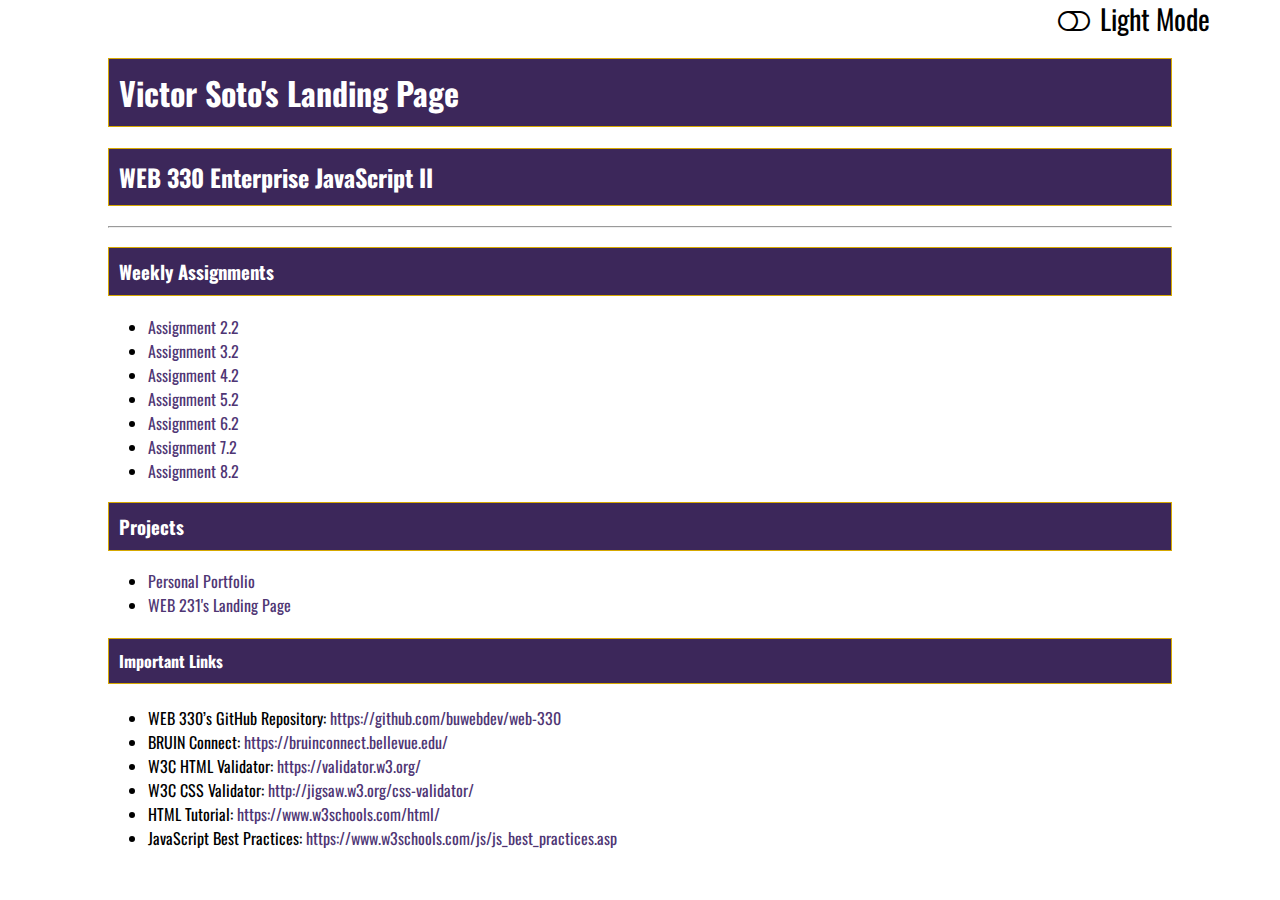
<file: index.html>
<!DOCTYPE html>
<html lang="en">

    <head>
        <meta charset="UTF-8">
        <meta name="viewport" content="width=device-width, initial-scale=1.0">
        <link rel="stylesheet" href="site.css">
        <link rel="stylesheet" href="theme.css">
        <link rel="preconnect" href="https://fonts.googleapis.com">
        <link rel="preconnect" href="https://fonts.gstatic.com" crossorigin>
        <link rel="stylesheet" href="https://fonts.googleapis.com/css2?family=Oswald:wght@300;400;500;700&display=swap">
        <link rel="stylesheet" href="https://cdnjs.cloudflare.com/ajax/libs/font-awesome/4.7.0/css/font-awesome.min.css">

        <!--Removed  type="application/javascript" from Script tag in head - html validator did not provide an error, but a warning:
        "Warning: The type attribute is unnecessary for JavaScript resources.""-->
        <script src="theme.js"></script>

        <title>WEB 330 – Enterprise JavaScript II</title>

    </head>


    <body class="light-theme dark-theme">


        <i onclick="toggleMode(this)" id="icon-mode" class="fa fa-toggle-off pull-right" style="font-size: 28px;"><span id="icon-text"></span></i>


        <div id="container">


            <h1>Victor Soto's Landing Page</h1>

            <h2>WEB 330 Enterprise JavaScript II</h2>
            <hr>
            <h3>Weekly Assignments</h3>
            <ul>
                <li><a href="week-2/soto-palindrome.html" target="_blank">Assignment 2.2</a></li>
                <li><a href="week-3/restaurant.html" target="_blank">Assignment 3.2</a></li>
                <li><a href="week-4/soto-calorie.html" target="_blank">Assignment 4.2</a></li>
                <li><a href="week-5/soto-bobs-auto-repair.html" target="_blank">Assignment 5.2</a></li>
                <li><a href="week-6/soto-future-value.html" target="_blank">Assignment 6.2</a></li>
                <li><a href="week-7/soto-whatabook1.html" target="_blank">Assignment 7.2</a></li>
                <li><a href="week-8/soto-whatabook2.html" target="_blank">Assignment 8.2</a></li>
            </ul>

            <h3>Projects</h3>
            <ul>
                <li><a href="https://fixedbits.github.io/portfolio/" target="_blank">Personal Portfolio</a></li>
                <li><a href="https://fixedbits.github.io/web-231/" target="_blank">WEB 231's Landing Page</a></li>
            </ul>
            <h4>Important Links</h4>
            <ul>
                <li>WEB 330’s GitHub Repository: <a href="https://github.com/buwebdev/web-330" target="_blank">https://github.com/buwebdev/web-330</a></li>
                <li>BRUIN Connect: <a href="https://bruinconnect.bellevue.edu/" target="_blank">https://bruinconnect.bellevue.edu/</a></li>
                <li>W3C HTML Validator: <a href="https://validator.w3.org/" target="_blank">https://validator.w3.org/</a></li>
                <li>W3C CSS Validator: <a href="http://jigsaw.w3.org/css-validator/" target="_blank">http://jigsaw.w3.org/css-validator/</a></li>
                <li>HTML Tutorial: <a href="https://www.w3schools.com/html/" target="_blank">https://www.w3schools.com/html/</a></li>
                <li>JavaScript Best Practices: <a href="https://www.w3schools.com/js/js_best_practices.asp" target="_blank">https://www.w3schools.com/js/js_best_practices.asp</a></li>
            </ul>
        </div>

        <script>
            /**
             * Set the default theme to light if one has not been set in the browsers localStorage
             */
            setDefaultTheme();

            /**
             * Function to switch the users selected website theme
             * @param x (this instance)
             */
            function toggleMode(x) {
                let colorTheme = document.body.classList; // get the body's CSS class
                let iconMode = x.classList; // get the current classes assigned to the triggered button

                /**
                 * If the current body class is set to the light-theme, update the user's preference to the dark-theme in the browsers
                 * local storage.
                 */
                if (colorTheme.value === "light-theme") {
                    localStorage.clear();
                    localStorage.setItem("mode", "dark-theme");
                    localStorage.setItem("iconMode", "fa-toggle-on");
                    localStorage.setItem("iconText", "Dark Mode");
                }
                /**
                 * If the current body class is set to the dark-theme, update the user's preference to the light-theme in the browsers
                 * local storage.
                 */
                else {
                    localStorage.clear();
                    localStorage.setItem("mode", "light-theme");
                    localStorage.setItem("iconMode", "fa-toggle-off");
                    localStorage.setItem("iconText", "Light Mode");
                }

                /**
                 * Apply the updated selection to the HTML page elements
                 */
                colorTheme.value = localStorage.getItem("mode");
                iconMode.value = `fa ${localStorage.getItem("iconMode")} pull-right`;
                document.getElementById("icon-text").innerHTML = localStorage.getItem("iconText");
            }

            /**
             * Function to clear the browsers localStorage and set the default theme to light-theme.
             * This function is for demonstration purposes only and does not need to be included in any of your solutions.
             */
            function clearLocalStorage() {
                localStorage.clear();
                document.body.classList.value = "light-theme";
                document.getElementById("icon-text").innerHTML = "Light Mode";
                document.getElementById("icon-mode").classList.value = "fa fa-toggle-off pull-right";
            }
        </script>
    </body>

</html>
</file>
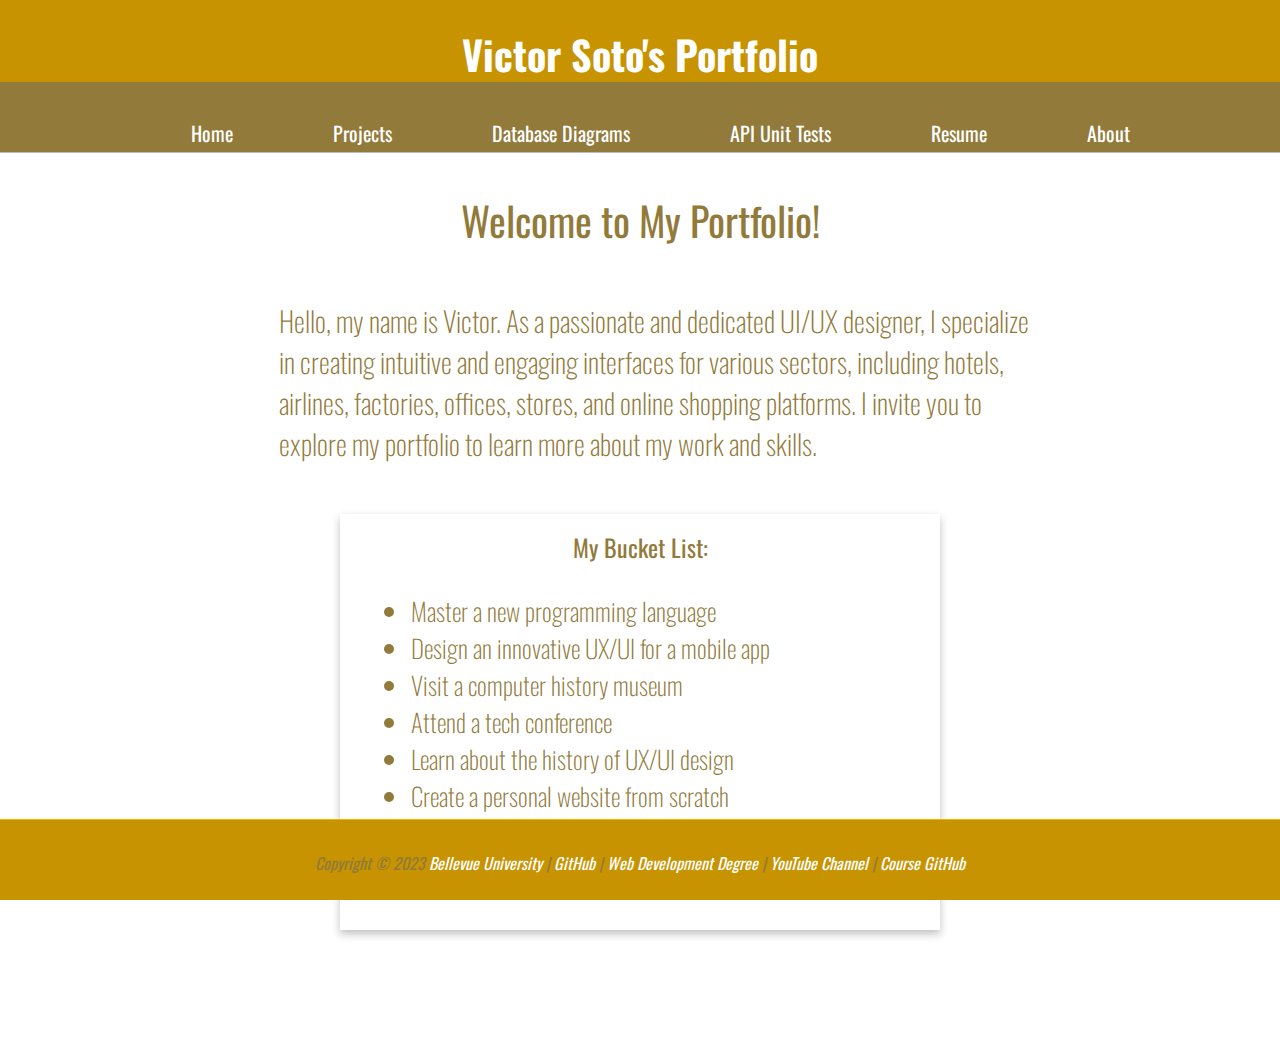
<file: portfolio/index.html>
<!DOCTYPE html>
<html lang="en">

    <head>
        <meta charset="UTF-8">
        <title>Victor Soto's Personal Portfolio</title>

        <!-- Stylesheet references -->
        <link rel="stylesheet" href="site.css">
        <link rel="stylesheet" href="projects.css">

        <link href="https://fonts.googleapis.com/css2?family=Oswald:wght@300;400;500;700&display=swap" rel="stylesheet">

        <!-- JavaScript references -->
        <script src="header.js"></script>
        <script src="footer.js"></script>
    </head>

    <body>
        <header-component></header-component>

        <div class="assign-container">
            <h1 class="app-header">Welcome to My Portfolio!</h1>
            <p class="body-paragraphs">Hello, my name is Victor. As a passionate and dedicated UI/UX designer, I specialize in creating intuitive and engaging interfaces for various sectors, including hotels, airlines, factories, offices, stores, and online shopping platforms. I invite you to explore my portfolio to learn more about my work and skills.</p>
            <div class="assign-content">
                <!-- Bucket List Section -->
                <div class="card">
                    <div class="card-title">
                        My Bucket List:
                    </div>

                    <div class="card-content bucket-list">
                        <ul>
                            <li>Master a new programming language</li>
                            <li>Design an innovative UX/UI for a mobile app</li>
                            <li>Visit a computer history museum</li>
                            <li>Attend a tech conference</li>
                            <li>Learn about the history of UX/UI design</li>
                            <li>Create a personal website from scratch</li>
                            <li>Volunteer for a coding bootcamp</li>
                            <li>Explore nature with a tech-free weekend</li>
                        </ul>
                    </div>
                </div>
            </div>
        </div>

        <footer-component></footer-component>
    </body>

</html>
</file>
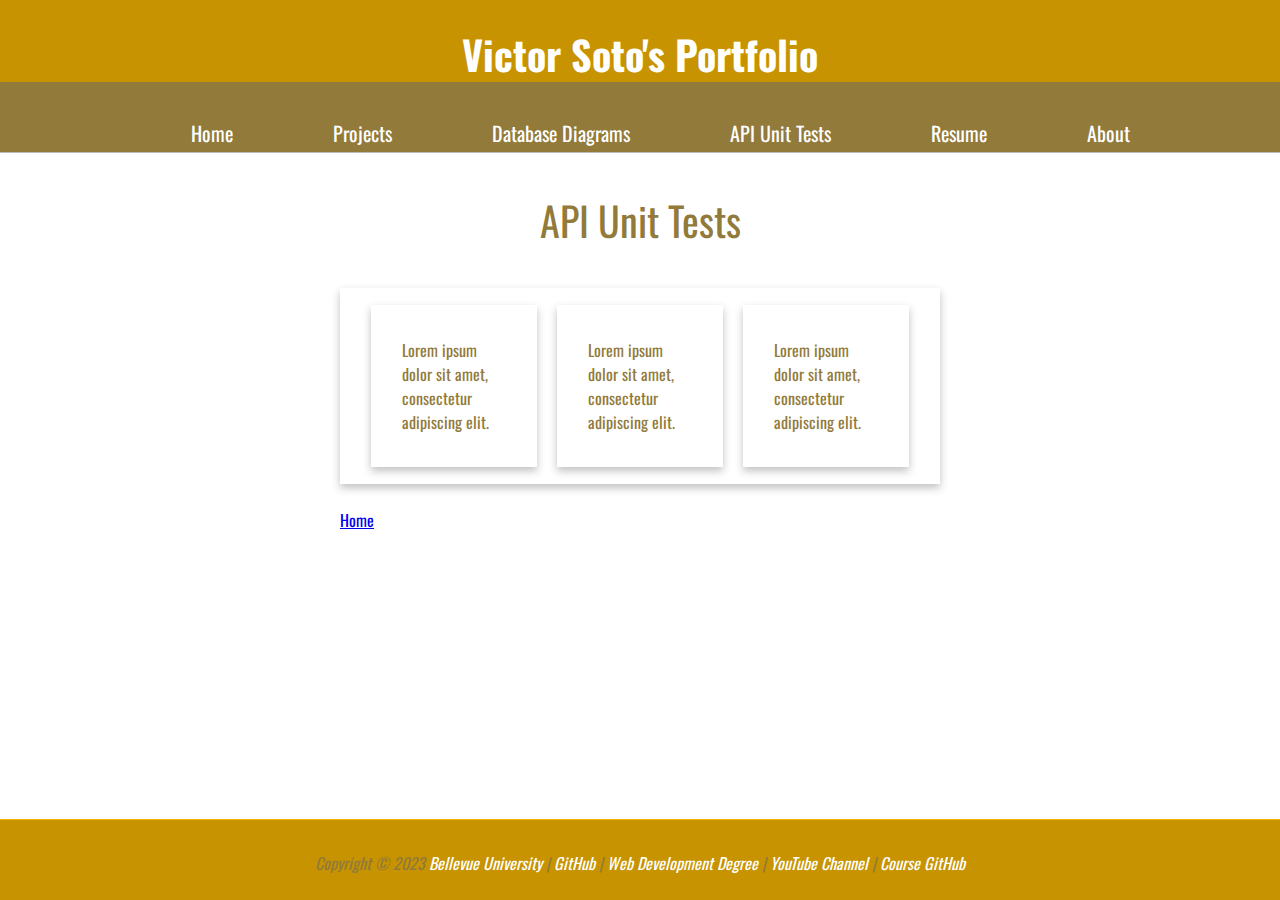
<file: portfolio/api-unit-tests.html>
<!--
============================================
; Title:  api-unit-tests.html
; Author: Victor Soto
; Date:   11/19/2023
;===========================================
-->
<!DOCTYPE html>
<html lang="en">

    <head>
        <meta charset="UTF-8">
        <title>Victor Soto's Portfolio</title>

        <!-- Stylesheet references -->
        <link rel="stylesheet" href="site.css">
        <link rel="stylesheet" href="projects.css">
        <link href="https://fonts.googleapis.com/css2?family=Oswald:wght@300;400;500;700&display=swap" rel="stylesheet">

        <!-- JavaScript references -->
        <script src="header.js"></script>
        <script src="footer.js"></script>

    </head>

    <body>
        <header-component></header-component>

        <div class="assign-container">
            <h1 class="app-header">API Unit Tests</h1>
            <div class="assign-content">
                <div class="card">
                    <div class="card-title">

                    </div>

                    <div class="card-content" id="projects-container">
                        <div class="card">
                            <div class="card-title">

                            </div>
                            <div class="card-content">
                                <p>Lorem ipsum dolor sit amet, consectetur adipiscing elit.</p>

                                <a href="#">

                                </a>
                            </div>
                        </div>

                        <div class="card">
                            <div class="card-title">

                            </div>
                            <div class="card-content">
                                <p>Lorem ipsum dolor sit amet, consectetur adipiscing elit.</p>

                                <a href="#">

                                </a>
                            </div>
                        </div>
                        <div class="card">
                            <div class="card-title">

                            </div>
                            <div class="card-content">
                                <p>Lorem ipsum dolor sit amet, consectetur adipiscing elit.</p>

                                <a href="#">

                                </a>
                            </div>
                        </div>


                    </div>

                </div>
                <br />
                <a href="index.html" class="return-home">Home</a>
            </div>
        </div>



        <footer-component></footer-component>
    </body>

</html>
</file>
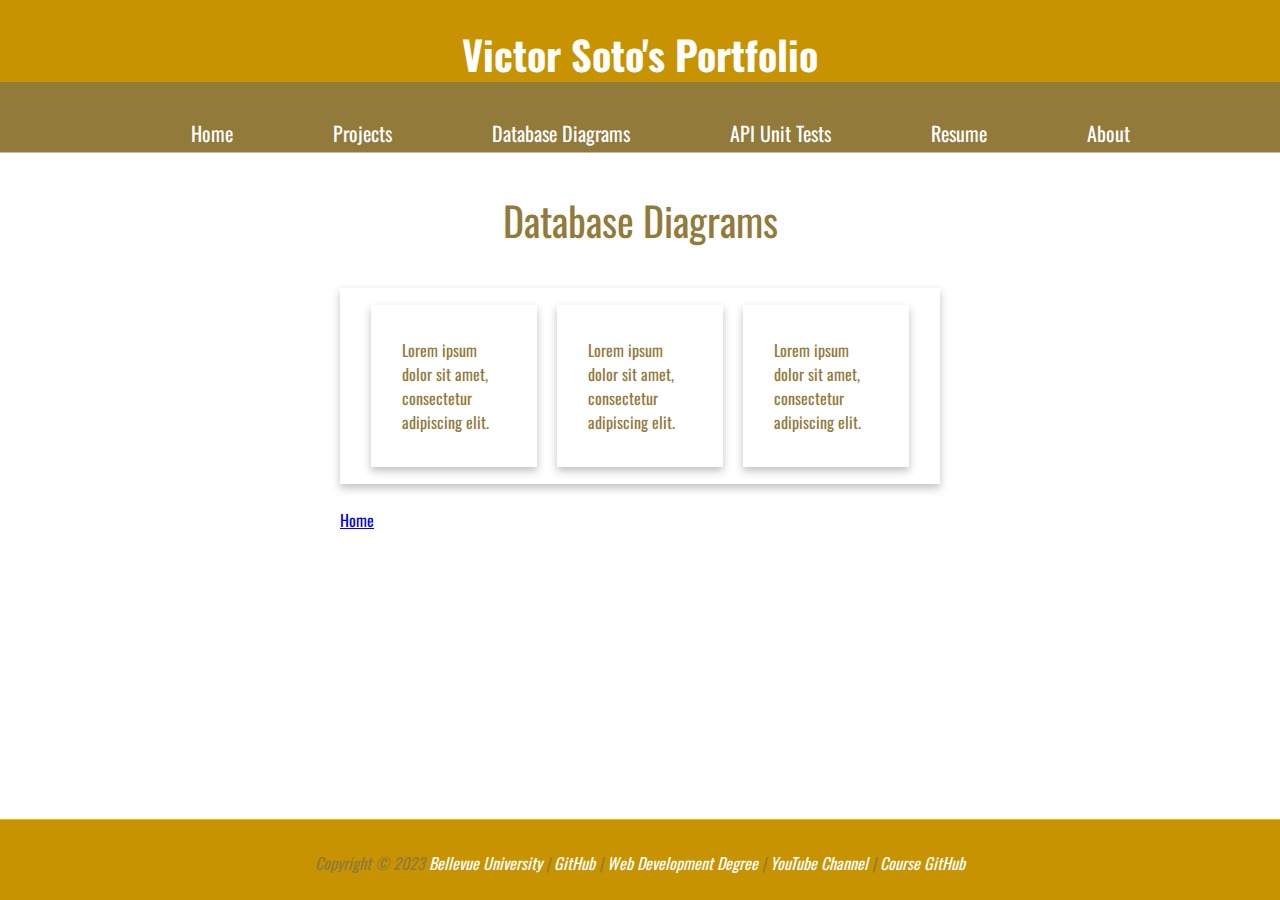
<file: portfolio/database-diagrams.html>
<!--
============================================
; Title:  database-diagrams.html
; Author: Victor Soto
; Date:   11/19/2023
;===========================================
-->
<!DOCTYPE html>
<html lang="en">

    <head>
        <meta charset="UTF-8">
        <title>Victor Soto's Portfolio</title>

        <!-- Stylesheet references -->
        <link rel="stylesheet" href="site.css">
        <link rel="stylesheet" href="projects.css">
        <link href="https://fonts.googleapis.com/css2?family=Oswald:wght@300;400;500;700&display=swap" rel="stylesheet">

        <!-- JavaScript references -->
        <script src="header.js"></script>
        <script src="footer.js"></script>

    </head>

    <body>
        <header-component></header-component>

        <div class="assign-container">
            <h1 class="app-header">Database Diagrams</h1>
            <div class="assign-content">
                <div class="card">
                    <div class="card-title">

                    </div>

                    <div class="card-content" id="projects-container">
                        <div class="card">
                            <div class="card-title">

                            </div>
                            <div class="card-content">
                                <p>Lorem ipsum dolor sit amet, consectetur adipiscing elit.</p>

                                <a href="#">

                                </a>
                            </div>
                        </div>

                        <div class="card">
                            <div class="card-title">

                            </div>
                            <div class="card-content">
                                <p>Lorem ipsum dolor sit amet, consectetur adipiscing elit.</p>

                                <a href="#">

                                </a>
                            </div>
                        </div>
                        <div class="card">
                            <div class="card-title">

                            </div>
                            <div class="card-content">
                                <p>Lorem ipsum dolor sit amet, consectetur adipiscing elit.</p>

                                <a href="#">

                                </a>
                            </div>
                        </div>


                    </div>

                </div>
                <br />
                <a href="index.html" class="return-home">Home</a>
            </div>
        </div>



        <footer-component></footer-component>
    </body>

</html>
</file>
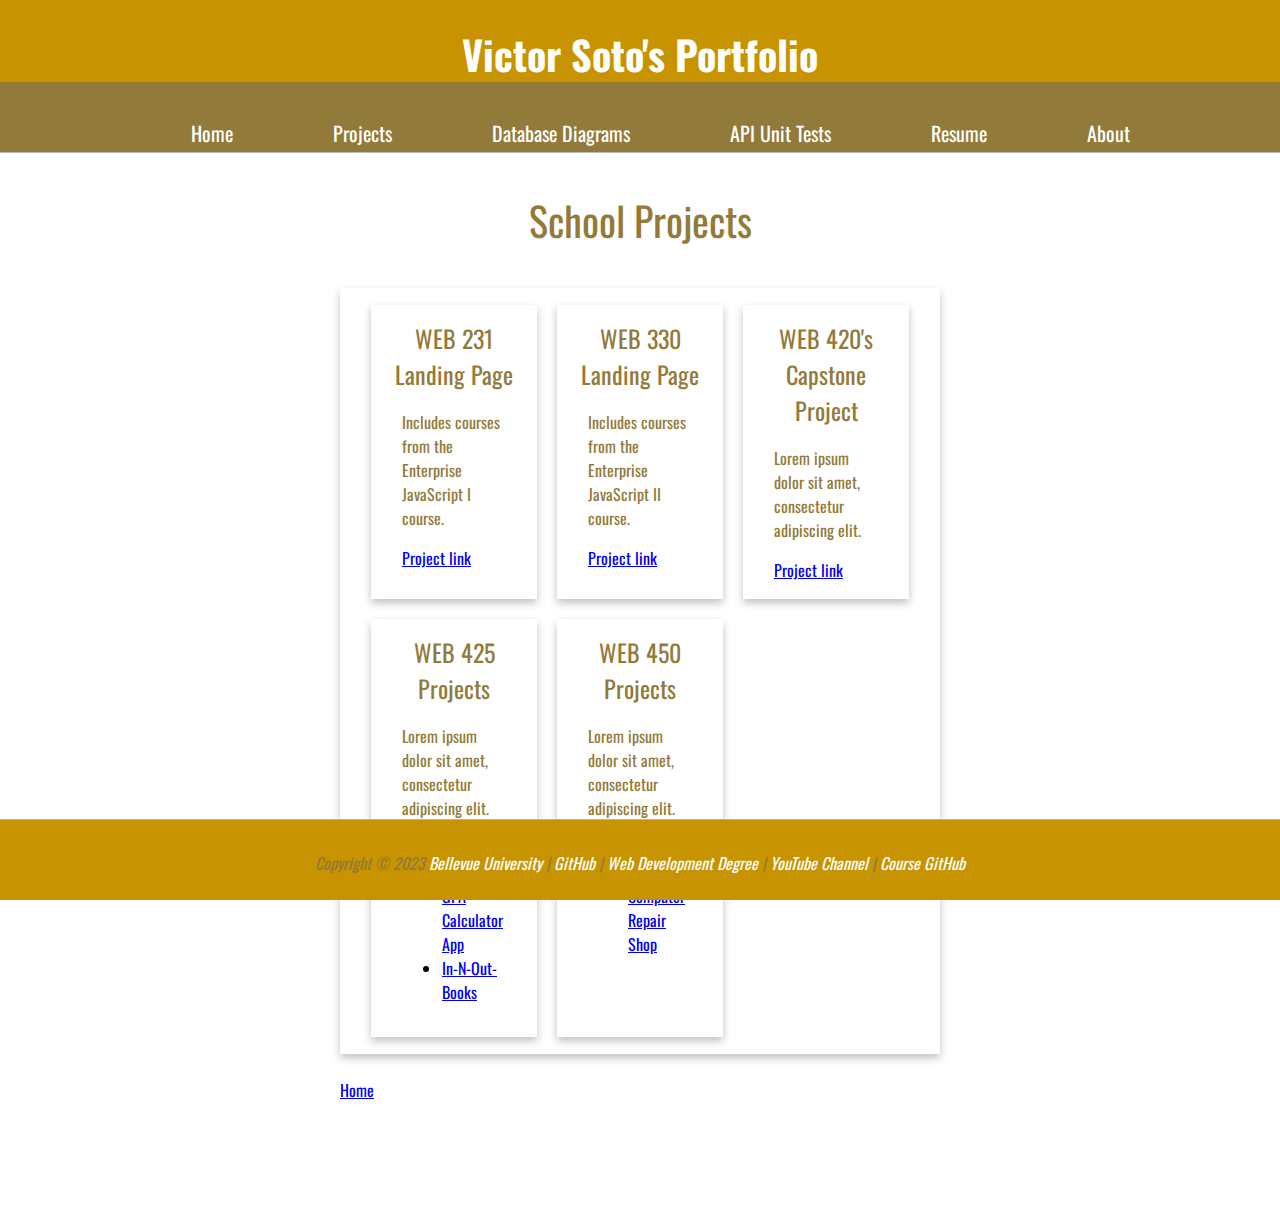
<file: portfolio/projects.html>
<!--
============================================
; Title:  projects.html
; Author: Victor Soto
; Date:   11/19/2023
;===========================================
-->
<!DOCTYPE html>
<html lang="en">

    <head>
        <meta charset="UTF-8">
        <title>Victor Soto's Portfolio</title>

        <!-- Stylesheet references -->
        <link rel="stylesheet" href="site.css">
        <link rel="stylesheet" href="projects.css">
        <link href="https://fonts.googleapis.com/css2?family=Oswald:wght@300;400;500;700&display=swap" rel="stylesheet">

        <!-- JavaScript references -->
        <script src="header.js"></script>
        <script src="footer.js"></script>

    </head>

    <body>
        <header-component></header-component>

        <div class="assign-container">
            <h1 class="app-header">School Projects</h1>
            <div class="assign-content">
                <div class="card">
                    <div class="card-title">
                  
                    </div>

                    <div class="card-content" id="projects-container">
                        <div class="card card-projects">
                            <div class="card-title">WEB 231 Landing Page</div>
                            <div class="card-content">
                                <p>Includes courses from the Enterprise JavaScript I course.</p>
                                <a href="https://fixedbits.github.io/web-231/">Project link</a>
                            </div>
                        </div>

                        <div class="card">
                            <div class="card-title">WEB 330 Landing Page</div>
                            <div class="card-content">
                                <p>Includes courses from the Enterprise JavaScript II course.</p>
                                <a href="https://github.com/FixedBits/web-330">Project link</a>
                            </div>
                        </div>

                        <div class="card">
                            <div class="card-title">WEB 420's Capstone Project</div>
                            <div class="card-content">
                                <p>Lorem ipsum dolor sit amet, consectetur adipiscing elit.</p>

                                <a href="#">Project link</a>
                            </div>
                        </div>
                        <div class="card">
                            <div class="card-title">WEB 425 Projects</div>
                            <div class="card-content">
                                <p>Lorem ipsum dolor sit amet, consectetur adipiscing elit.</p>

                                <ul>
                                    <li><a href="#">Composer App</a></li>
                                    <li><a href="#">GPA Calculator App</a></li>
                                    <li><a href="#">In-N-Out-Books</a></li>
                                </ul>
                            </div>
                        </div>
                        <div class="card">
                            <div class="card-title">WEB 450 Projects</div>
                            <div class="card-content">
                                <p>Lorem ipsum dolor sit amet, consectetur adipiscing elit.</p>

                                <ul>
                                    <li><a href="#">nodebucket</a></li>
                                    <li><a href="#">Bob's Computer Repair Shop</a></li>
                                </ul>
                            </div>
                        </div>

                    </div>
                </div>

                <br />
                <a href="index.html" class="return-home">Home</a>
            </div>
        </div>

        <footer-component></footer-component>
    </body>

</html>
</file>
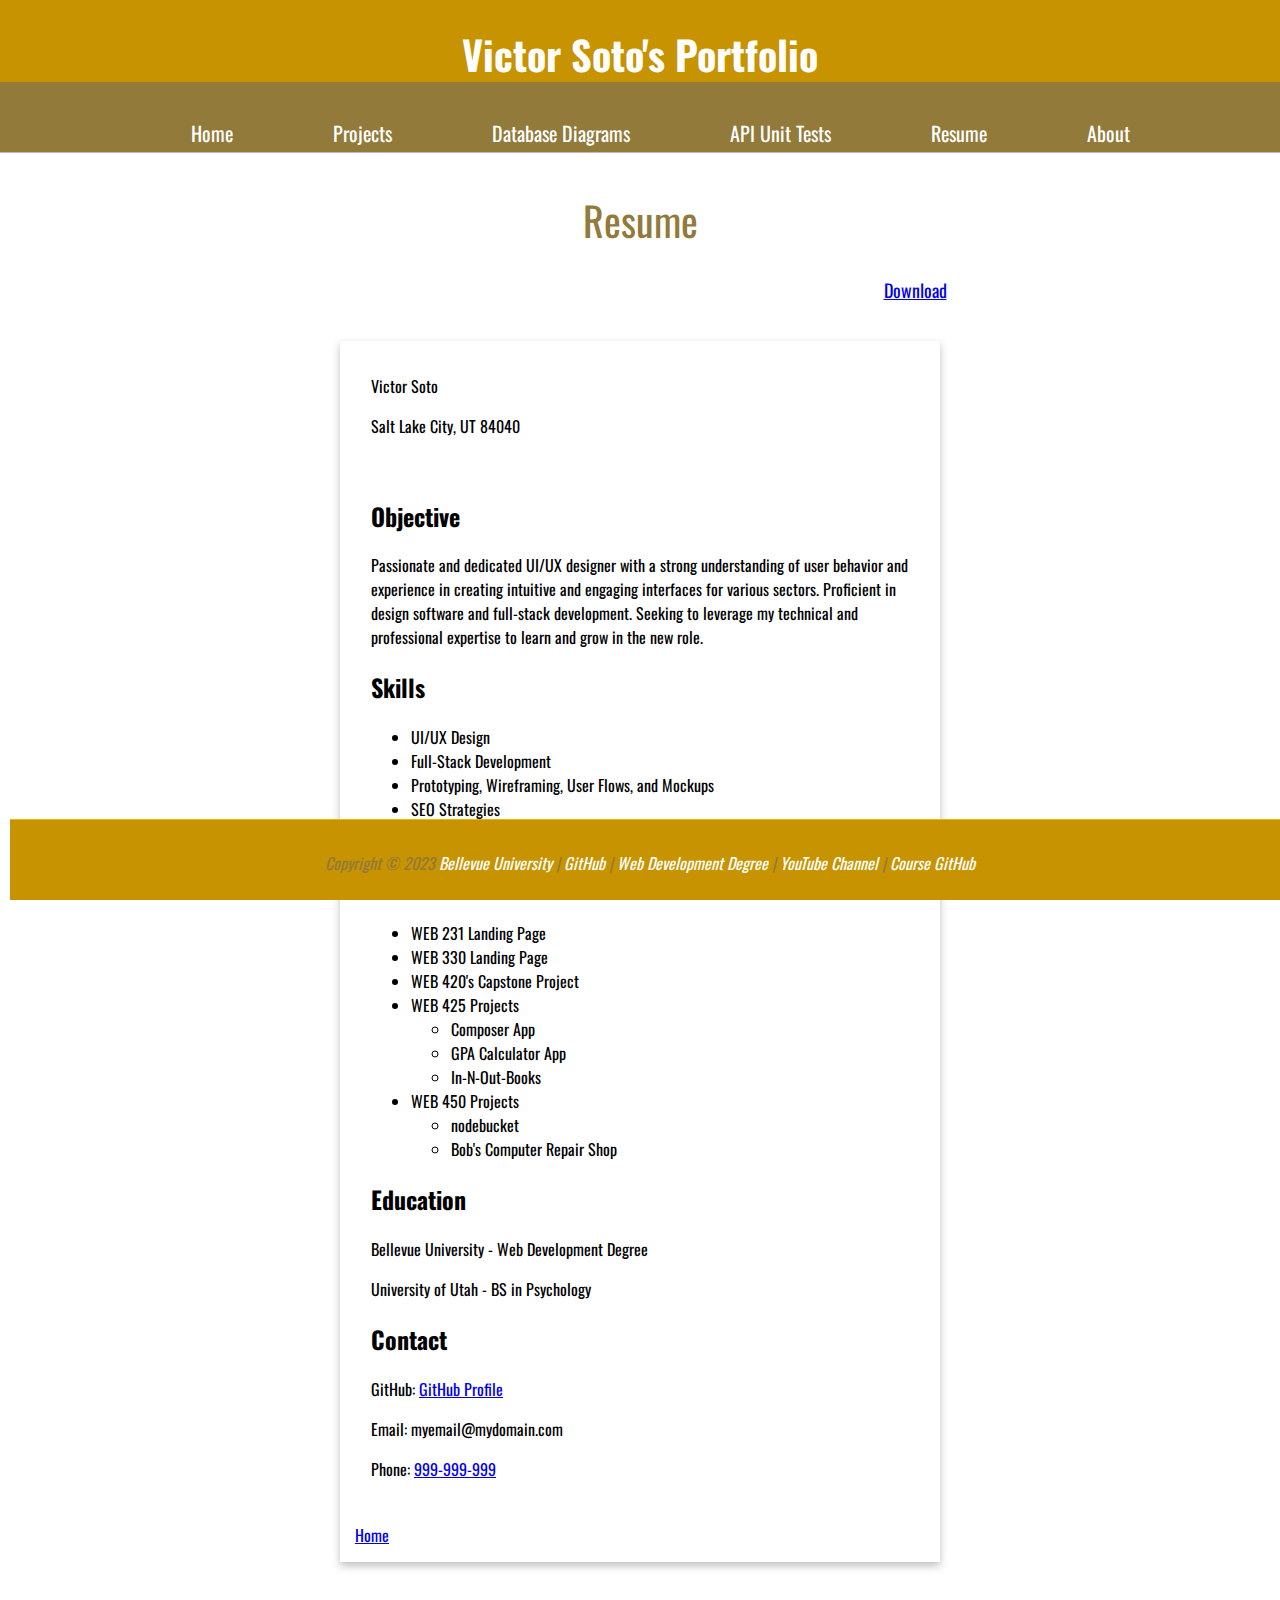
<file: portfolio/resume.html>
<!DOCTYPE html>
<html lang="en">

    <head>
        <meta charset="UTF-8">
        <title>Victor Soto's Portfolio</title>

        <!-- Stylesheet references -->
        <link rel="stylesheet" href="site.css">
        <link rel="stylesheet" href="projects.css">

        <link href="https://fonts.googleapis.com/css2?family=Oswald:wght@300;400;500;700&display=swap" rel="stylesheet">

        <!-- JavaScript references -->
        <script src="header.js"></script>
        <script src="footer.js"></script>
    </head>

    <body>
        <header-component></header-component>

        <div class="assign-container">
            <h1 class="app-header">Resume</h1>
            <div class="download-link"><a href="https://bellevueuniversity-my.sharepoint.com/:b:/g/personal/visoto_my365_bellevue_edu/EVjQJ2pS2_9HsvlvFb7wozIBFT4pDOnihqXYTecg1SmEyA?e=lN51oc" target="_blank">Download</a></div>

            <div class="assign-content">
                <div class="card">
                    <div class="card-title">

                    </div>
                    <div class="resume-text">
                        <div class="card-content">
                            <p>Victor Soto</p>
                            <p>Salt Lake City, UT 84040</p>
                            <br>

                            <h2>Objective</h2>
                            <p>
                                Passionate and dedicated UI/UX designer with a strong understanding of user behavior and experience in creating intuitive and engaging interfaces for various sectors. Proficient in design software and full-stack development. Seeking to leverage my technical and professional expertise to learn and grow in the new role.
                            </p>

                            <h2>Skills</h2>
                            <ul>
                                <li>UI/UX Design</li>
                                <li>Full-Stack Development</li>
                                <li>Prototyping, Wireframing, User Flows, and Mockups</li>
                                <li>SEO Strategies</li>
                                <li>Strong Communication and Problem-Solving Abilities</li>
                            </ul>

                            <h2>Projects</h2>
                            <ul>
                                <li>WEB 231 Landing Page</li>
                                <li>WEB 330 Landing Page</li>
                                <li>WEB 420's Capstone Project</li>
                                <li>WEB 425 Projects
                                    <ul>
                                        <li>Composer App</li>
                                        <li>GPA Calculator App</li>
                                        <li>In-N-Out-Books</li>
                                    </ul>
                                </li>
                                <li>WEB 450 Projects
                                    <ul>
                                        <li>nodebucket</li>
                                        <li>Bob's Computer Repair Shop</li>
                                    </ul>
                                </li>
                            </ul>

                            <h2>Education</h2>
                            <p>Bellevue University - Web Development Degree</p>
                            <p>University of Utah - BS in Psychology</p>


                            <h2>Contact</h2>
                            <p>GitHub: <a href="https://github.com/FixedBits">GitHub Profile</a></p>
                            <p>Email: myemail@mydomain.com</p>
                            <p>Phone: <a href="#">999-999-999</a></p>


                        </div>
                    </div>
                    <br>
                    <a href="index.html" class="return-home">Home</a>
                </div>
            </div>

            <footer-component></footer-component>
    </body>

</html>
</file>
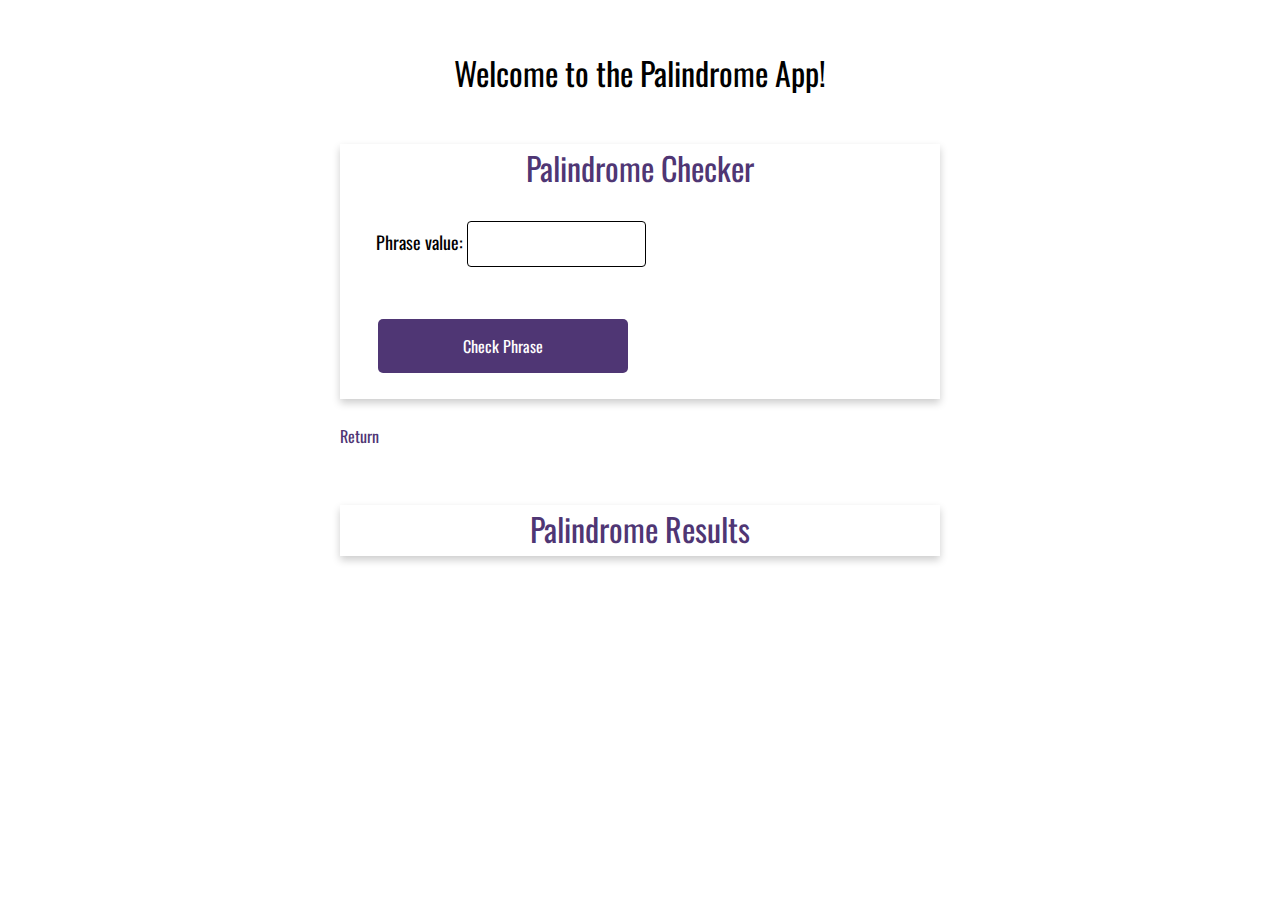
<file: week-2/soto-palindrome.html>
<!DOCTYPE html>
<html lang="en">

    <head>
        <meta charset="UTF-8">
        <meta name="viewport" content="width=device-width, initial-scale=1.0">
        <link rel="stylesheet" type="text/css" href="../theme.css">
        <link rel="stylesheet" type="text/css" href="../site.css">
        <link rel="stylesheet" type="text/css" href="soto-palindrome.css">

        <link rel="preconnect" href="https://fonts.googleapis.com">
        <link rel="preconnect" href="https://fonts.gstatic.com" crossorigin>
        <link href="https://fonts.googleapis.com/css2?family=Oswald:wght@300;400;500;700&display=swap" rel="stylesheet">


        <title>WEB 330 – Enterprise JavaScript II.</title>

    </head>

    <!--
    Assignment: Assignment 2 – Palindrome App
    Author: Victor Soto
    Date: 10/29/2023
    Sources: 
    - JavaScript Functions: https://www.w3schools.com/js/js_functions.asp 
    - HTML <u> Tag: https://www.w3schools.com/tags/tag_u.asp
    
-->

    <body>
        <div class="assign-container">
            <!--"1. h1 with the CSS class app-header and a text value of “Welcome to the Palindrome App!”-->
            <h1 class="app-header"> Welcome to the Palindrome App!</h1>
            <div class="assign-content">
                <div class="card">
                    <div class="card-title">
                        <!--2. card-title with a text value of “Palindrome Checker” -->
                        Palindrome Checker
                    </div>
                    <div class="card-content">
                        <div class="form">

                            <div class="form-field">
                                <!-- 3. form-field with a text value of “Phrase value:”-->
                                <label for="txtPhrase">Phrase value:</label>
                                <!-- 4. input field with an id txtPhrase -->
                                <input type="text" class="input" id="txtPhrase" name="phraseValue">
                            </div>
                            <div class="form-field">
                                <!-- 5. form-field button with an id of btnCheckPhrase -->
                                <!-- Added button value of "Check Phrase" -->
                                <button class="btn btn-primary full-width" id="btnCheckPhrase">Check Phrase</button>
                            </div>

                        </div>
                    </div>
                </div>
                <div class="rtnhome-anchor">
                    <!-- Return to Home link -->
                    <a id="return-home" href="../index.html">Return</a>
                </div>
            </div>

        </div>


        <div class="assign-container">
            <div class="assign-content">
                <div class="card">
                    <div class="card-title">
                        <!-- 6. card title with a text value of “Palindrome Results”-->
                        Palindrome Results
                    </div>
                    <div class="card-content assign-results-text">
                        <!-- Results go here! -->
                    </div>
                </div>

            </div>
        </div>


        <script>
            // a. Create getTodaysDate function
            function getTodaysDate() {
                let today = new Date();
                return today.toLocaleDateString("en-US");
            }

            // b. Create getLength function
            function getLength(str) {
                return str.length;
            }

            // c. Create reverse function
            function reverse(str) {
                return str.split('').reverse().join('');
            }

            // d. Create isPalindrome function
            function isPalindrome(str) {
                return str === reverse(str);
            }

            // e. Register an onclick event
            document.getElementById("btnCheckPhrase").onclick = function () {
                // 1. Capture the inputted phrase and assign it to a variable named txtPhrase
                let txtPhrase = document.getElementById("txtPhrase").value;

                // 2. Assign the “assign-results” div to a variable named assignResults
                let assignResults = document.querySelector(".assign-results-text");

                // 3. Create a variable named today and assign it the results from the getTodaysDate() function call
                let today = getTodaysDate();

                // 4. Create a variable named len and assign it the results from the getLength() function call
                let len = getLength(txtPhrase);

                // 5. Create a variable named reversedPhrase and assign it the results from the reverse() function call
                let reversedPhrase = reverse(txtPhrase);

                // 6. Create a string variable named header and build a string that matches the output in Exhibit A, item 7 (hint: use the variables you created in items 3 - 5 to build the string)
                let header = `Date: ${today}<br>Original Phrase: ${txtPhrase} <br>Reversed Phrase: ${reversedPhrase}<br>Phrase Length: ${len}`;

                // 7. Assign the header variable to the assign-results-header div using the innerHTML property. See Exhibit B
                assignResults.innerHTML = header;

                // 8 & 9. Check if the phrase is a palindrome and update assignResults accordingly
                if (isPalindrome(txtPhrase.toLowerCase())) {
                    assignResults.innerHTML += `<br><span class="resultLine-align"> ${txtPhrase} <b><u>is</u></b> a palindrome!</span>`;
                } else {
                    assignResults.innerHTML += `<br><span class="resultLine-align">${txtPhrase} <b><u>is not</u></b> a palindrome!</span>`;

                }
            };
        </script>

    </body>

</html>
</file>
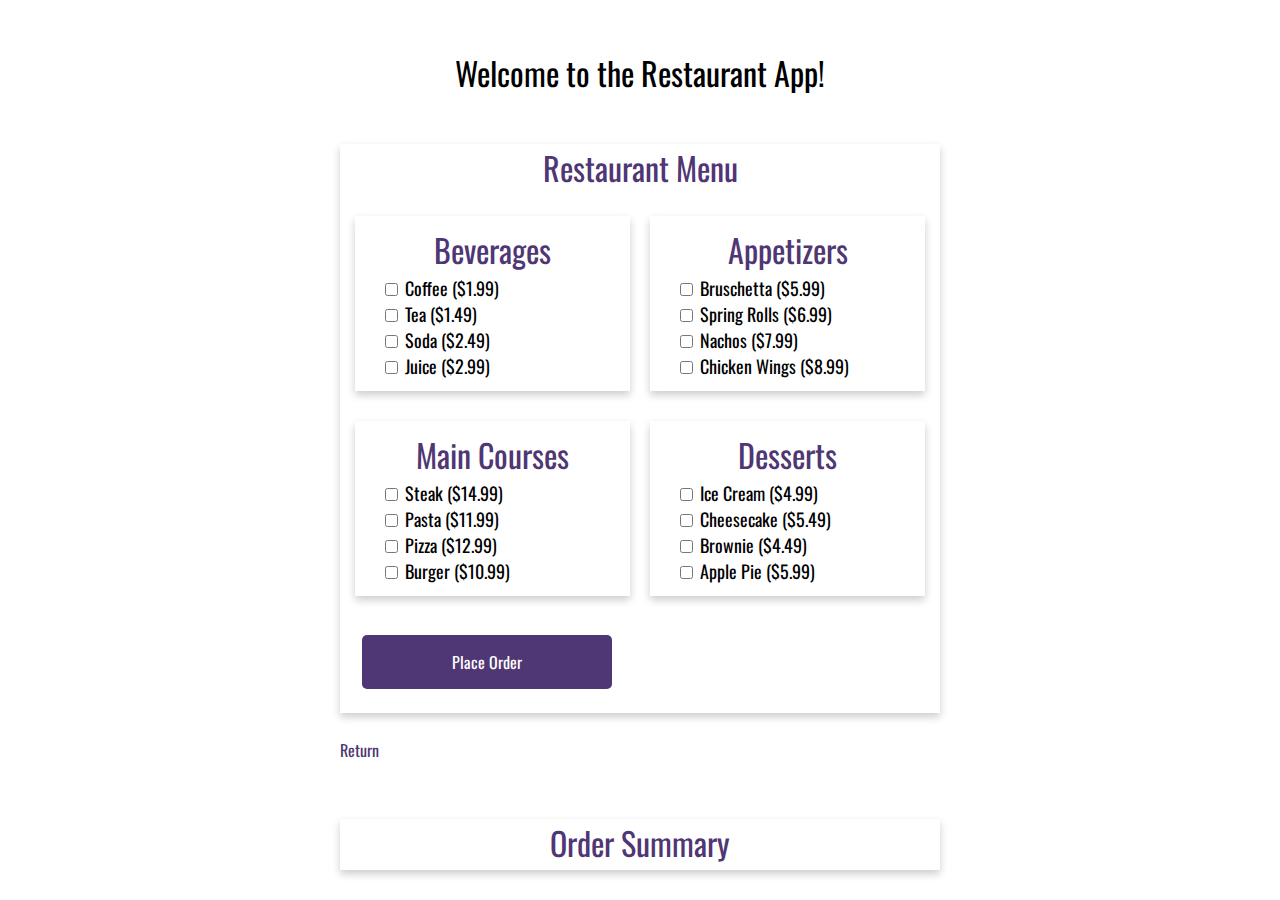
<file: week-3/restaurant.html>
<!--
============================================
; Title: restaurant.html
; Author: Victor Soto
; Date: 5 November 2023
;===========================================
-->

<!DOCTYPE html>
<html lang="en">

    <head>
        <meta charset="UTF-8">
        <meta name="viewport" content="width=device-width, initial-scale=1.0">
        <link rel="stylesheet" type="text/css" href="../theme.css">
        <link rel="stylesheet" type="text/css" href="../site.css">

        <!-- linked stylesheet -->
        <link rel="stylesheet" type="text/css" href="restaurant.css">

        <link rel="preconnect" href="https://fonts.googleapis.com">
        <link rel="preconnect" href="https://fonts.gstatic.com" crossorigin>
        <link href="https://fonts.googleapis.com/css2?family=Oswald:wght@300;400;500;700&display=swap" rel="stylesheet">

        <title>WEB 330 – Enterprise JavaScript II.</title>

    </head>

    <body>
        <div class="assign-container">
            <!-- h1 with the CSS class app-header and a text value of “Welcome to the Restaurant App!” -->
            <h1 class="app-header">Welcome to the Restaurant App!</h1>
            <div class="assign-content">
                <div class="card">

                    <!-- card-title with a text value of “Restaurant Menu” -->
                    <div class="card-title">
                        Restaurant Menu
                    </div>

                    <div class="grid-container">
                        <div class="card-category">
                            <div class="card-title">
                                Beverages
                            </div>
                            <div class="card-content" id="beverages">
                                <label for="coffee"><input type="checkbox" id="coffee" name="coffee" value="1.99"> Coffee ($1.99)</label><br />
                                <label for="tea"><input type="checkbox" id="tea" name="tea" value="1.49"> Tea ($1.49)</label><br />
                                <label for="soda"><input type="checkbox" id="soda" name="soda" value="2.49"> Soda ($2.49)</label><br />
                                <label for="juice"><input type="checkbox" id="juice" name="juice" value="2.99"> Juice ($2.99)</label><br />
                            </div>
                        </div>
                        <div class="card-category">
                            <div class="card-title">Appetizers</div>
                            <div class="card-content" id="appetizers">
                                <label for="bruschetta"><input type="checkbox" id="bruschetta" name="bruschetta" value="5.99"> Bruschetta ($5.99)</label><br />
                                <label for="springrolls"><input type="checkbox" id="springrolls" name="springrolls" value="6.99"> Spring Rolls ($6.99)</label><br />
                                <label for="nachos"><input type="checkbox" id="nachos" name="nachos" value="7.99"> Nachos ($7.99)</label><br />
                                <label for="chickenwings"><input type="checkbox" id="chickenwings" name="chickenwings" value="8.99"> Chicken Wings ($8.99)</label><br />
                            </div>
                        </div>
                        <div class="card-category">
                            <div class="card-title">Main Courses</div>
                            <div class="card-content" id="main-courses">
                                <label for="steak"><input type="checkbox" id="steak" name="steak" value="14.99"> Steak ($14.99)</label><br />
                                <label for="pasta"><input type="checkbox" id="pasta" name="pasta" value="11.99"> Pasta ($11.99)</label><br />
                                <label for="pizza"><input type="checkbox" id="pizza" name="pizza" value="12.99"> Pizza ($12.99)</label><br />
                                <label for="burger"><input type="checkbox" id="burger" name="burger" value="10.99"> Burger ($10.99)</label><br />
                            </div>
                        </div>
                        <div class="card-category">
                            <div class="card-title">Desserts</div>
                            <div class="card-content" id="desserts">
                                <label for="icecream"><input type="checkbox" id="icecream" name="icecream" value="4.99"> Ice Cream ($4.99)</label><br />
                                <label for="cheesecake"><input type="checkbox" id="cheesecake" name="cheesecake" value="5.49"> Cheesecake ($5.49)</label><br />
                                <label for="brownie"><input type="checkbox" id="brownie" name="brownie" value="4.49"> Brownie ($4.49)</label><br />
                                <label for="applepie"><input type="checkbox" id="applepie" name="applepie" value="5.99"> Apple Pie ($5.99)</label><br />
                            </div>
                        </div>
                    </div>


                    <div class="form-field">
                        <button class="btn btn-primary full-width" id="btnOrder">Place Order</button>
                    </div>
                </div>


                <div class="rtnhome-anchor">
                    <!-- Return to Home link -->
                    <a id="return-home" href="../index.html">Return</a>
                </div>
            </div>
        </div>

        <div class="assign-container">
            <div class="assign-content">
                <div class="card">
                    <div class="card-title">
                        <!-- card title with a text value of “Order Summary” -->
                        Order Summary
                    </div>
                    <div class="card-content assign-results-text" id="order-total">
                        <!-- Results go here! -->
                    </div>

                </div>

            </div>
        </div>


        <script type="module">


            import { Bill, Beverage, Appetizer, MainCourse, Dessert } from './index.js';

            // Register an onclick event for the btnOrder element
            window.onload = function () {
                const btnOrder = document.getElementById("btnOrder");
                btnOrder.onclick = function () {

                    const beveragesEl = document.getElementById("beverages");
                    const beverages = beveragesEl.getElementsByTagName("input");

                    const appetizersEl = document.getElementById("appetizers");
                    const appetizers = appetizersEl.getElementsByTagName("input");

                    const mainCoursesEl = document.getElementById("main-courses");
                    const mainCourses = mainCoursesEl.getElementsByTagName("input");

                    const dessertsEl = document.getElementById("desserts");
                    const desserts = dessertsEl.getElementsByTagName("input");


                    // Create new instance of the Bill class
                    let bill = new Bill();

                    // Iterate over the beverages checkboxes
                    for (let beverage of beverages) {
                        if (beverage.checked) {
                            bill.addBeverage(new Beverage(beverage.name, beverage.value));
                        }
                    }

                    // Iterate over the appetizers checkboxes
                    for (let appetizer of appetizers) {
                        if (appetizer.checked) {
                            bill.addAppetizer(new Appetizer(appetizer.name, appetizer.value));
                        }
                    }

                    // Iterate over the mainCourses checkboxes
                    for (let mainCourse of mainCourses) {
                        if (mainCourse.checked) {
                            bill.addMainCourse(new MainCourse(mainCourse.name, mainCourse.value));
                        }
                    }

                    // Iterate over the desserts checkboxes
                    for (let dessert of desserts) {
                        if (dessert.checked) {
                            bill.addDessert(new Dessert(dessert.name, dessert.value));
                        }
                    }

                    // total bill amount result
                    let total = bill.getTotal();

                    // Display the total bill amount in the order-total div
                    const orderTotalDiv = document.getElementById("order-total");
                    orderTotalDiv.textContent = `Your order total is: $${total}`;
                };
            };

        </script>
    </body>

</html>
</file>
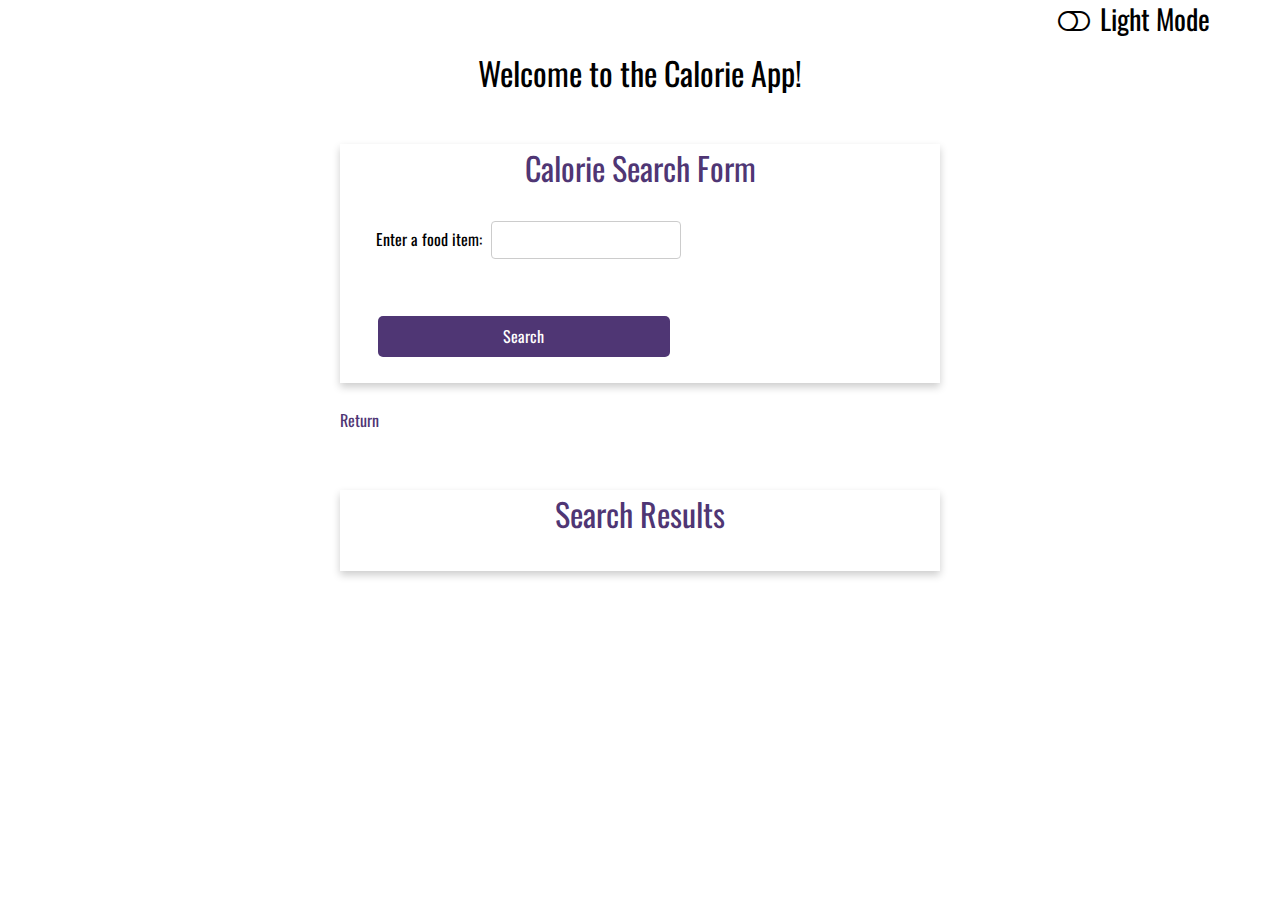
<file: week-4/soto-calorie.html>
<!--
============================================
; Title:  calorie.html
; Author: Victor Soto
; Date:   11/12/2023
; Source: index.html (light/dark mode)
;===========================================
-->

<!DOCTYPE html>
<html lang="en">

    <head>
        <meta charset="UTF-8">
        <meta name="viewport" content="width=device-width, initial-scale=1.0">
        <link rel="stylesheet" type="text/css" href="../site.css">
        <link rel="stylesheet" type="text/css" href="../theme.css">
        <link rel="stylesheet" type="text/css" href="soto-calorie.css">

        <link rel="preconnect" href="https://fonts.googleapis.com">
        <link rel="preconnect" href="https://fonts.gstatic.com" crossorigin>
        <link rel="stylesheet" href="https://fonts.googleapis.com/css2?family=Oswald:wght@300;400;500;700&display=swap">
        <link rel="stylesheet" href="https://cdnjs.cloudflare.com/ajax/libs/font-awesome/4.7.0/css/font-awesome.min.css">
        <link href="https://fonts.googleapis.com/css2?family=Oswald:wght@300;400;500;700&display=swap" rel="stylesheet">

        <script src="../theme.js"></script>
        <title>WEB 330 – Enterprise JavaScript II.</title>

    </head>

    <body class="light-theme dark-theme">

        <!-- onclick source: week-1 index.html assignment -->

        <i onclick="toggleMode(this)" id="icon-mode" class="fa fa-toggle-off pull-right" style="font-size: 28px;"><span id="icon-text"></span></i>

        <div class="assign-container">
            <!-- h1 with a CSS class of app-header and a text value of “Welcome to the Calorie App!” -->
            <h1 class="app-header"> Welcome to the Calorie App!</h1>
            <div class="assign-content">
                <div class="card">
                    <div class="card-title">
                        <!-- card-title with a text value of “Calorie Search Form”-->
                        Calorie Search Form
                    </div>
                    <div class="card-content">
                        <div class="form">

                            <div class="form-field">
                                <!-- form-field with a text value of “Enter a food item:”-->
                                <label for="txtFoodItem">Enter a food item:</label>
                                <!--input field with an id of txtFoodItem -->
                                <input type="text" class="input" id="txtFoodItem" name="txtFoodItem">
                                <!-- <span> tag with an id of foodList -->
                                <span id="foodList"></span>

                            </div>

                            <div class="form-field">
                                <!-- form-field button with an id of btnSearch and a text value of Search -->
                                <button class="btn btn-primary full-width" id="btnSearch">Search</button>
                            </div>

                        </div>
                    </div>
                </div>
                <div class="rtnhome-anchor">
                    <!-- Return to Home link -->
                    <a id="return-home" href="../index.html">Return</a>
                </div>
            </div>

        </div>


        <div class="assign-container">
            <div class="assign-content">
                <div class="card">
                    <div class="card-title">
                        <!-- card-title with a text value of “Search Results” -->
                        Search Results
                    </div>
                    <div class="card-content" id="searchResults">
                        <!-- Results go here! -->

                        <table class="table table-hover">
                            <!-- table header -->
                            <thead></thead>

                            <!-- table body -->
                            <tbody></tbody>
                        </table>
                    </div>
                </div>

            </div>
        </div>


        <script>
            /* Added window.onload to force script to run after page loads. */
            window.onload = function () {
                const iconText = localStorage.getItem("iconText") || "Light Mode";
                document.getElementById("icon-text").innerHTML = iconText;
            }

            // Code source: week-1 index.html file for dark-mode/light-mode.

            /**
                         * Set the default theme to light if one has not been set in the browsers localStorage.
                         */
            setDefaultTheme();

            /**
             * Function to switch the users selected website theme
             * @param x (this instance)
             */
            function toggleMode(x) {
                let colorTheme = document.body.classList; // get the body's CSS class.
                let iconMode = x.classList; // get the current classes assigned to the triggered button.

                /**
                 * If the current body class is set to the light-theme, update the user's preference to the dark-theme in the browsers
                 * local storage.
                 */
                if (colorTheme.value === "light-theme") {
                    localStorage.clear();
                    localStorage.setItem("mode", "dark-theme");
                    localStorage.setItem("iconMode", "fa-toggle-on");
                    localStorage.setItem("iconText", "Dark Mode");
                }
                /**
                 * If the current body class is set to the dark-theme, update the user's preference to the light-theme in the browsers
                 * local storage.
                 */
                else {
                    localStorage.clear();
                    localStorage.setItem("mode", "light-theme");
                    localStorage.setItem("iconMode", "fa-toggle-off");
                    localStorage.setItem("iconText", "Light Mode");
                }

                /**
                 * Apply the updated selection to the HTML page elements.
                 */
                colorTheme.value = localStorage.getItem("mode");
                iconMode.value = `fa ${localStorage.getItem("iconMode")} pull-right`;
                document.getElementById("icon-text").innerHTML = localStorage.getItem("iconText");
            }

            /**
             * Function to clear the browsers localStorage and set the default theme to light-theme.
             * This function is for demonstration purposes only and does not need to be included in any of your solutions.
             */
            function clearLocalStorage() {
                localStorage.clear();
                document.body.classList.value = "light-theme";
                document.getElementById("icon-text").innerHTML = "Light Mode";
                document.getElementById("icon-mode").classList.value = "fa fa-toggle-off pull-right";
            }
            // End of Code source: week-1 index.html file for dark-mode/light-mode.



        </script>

        <script type="module">

            // Add an import statement for the CalorieConverter class.
            import CalorieConverter from './calorie-converter.js';

            // Variable named txtFoodItemEl and assign it the txtFoodItem input field.
            let txtFoodItemEl = document.getElementById('txtFoodItem');

            // Register an onclick event for the btnSearch field.
            let btnSearchEl = document.getElementById('btnSearch');
            btnSearchEl.onclick = function () {
                // Create a variable named txtFoodItem and assign it the inputted value
                let txtFoodItem = txtFoodItemEl.value;

                // Create a variable named foods and call the static find function from the CalorieConverter class.
                // Use JavaScript’s built-in toLowerCase() to lower case the passed-in inputted value.
                let foods = CalorieConverter.find(txtFoodItem.toLowerCase());

                // Create a table header row.
                // Added CSS classes accordingly.
                let tableHeader = '<tr class="table"><th class="table th">Name</th><th class="table th">Calories</th></tr>';
                // Populate the table with rows for each food item.
                let tableBody = '';

                // Added CSS classes accordingly.
                for (let food of foods) {
                    tableBody += `<tr class="table-hover"><td class="table td">${food.name}</td><td class="table td">${food.calorie}</td></tr>`;
                }

                // Insert the table header and body into the searchResults table.
                document.querySelector('#searchResults table thead').innerHTML = tableHeader;
                document.querySelector('#searchResults table tbody').innerHTML = tableBody;
            };


            // Register an event listener for keyup
            txtFoodItemEl.addEventListener('keyup', function (event) {

                // Add an if statement that checks if the “Enter” key is pressed.
                if (event.key === 'Enter') {

                    // If pressed, find the btnSearch field and invoke the click() function.
                    document.getElementById('btnSearch').click();
                }

                // Create a variable named foodList and call the static data field off of the CalorieConverter class.
                let foodList = CalorieConverter.data;

                // Create a variable named foodListData and build an HTML <i> string for the list of available food items.
                let foodListData = '(Ex: ';

                // Use a for…of statement.
                for (let food of foodList) {

                    // Append the food.name to the variable string.
                    foodListData += `<i>${food.name}</i>, `;
                }

                // Remove last comma and space.
                // Add closing parenthesis.
                foodListData = foodListData.slice(0, -2) + ')';

                // Outside of the for…of statement bind the results to the foodList div’s innerHTML.
                document.getElementById('foodList').innerHTML = foodListData;
            });

        </script>
    </body>

</html>
</file>
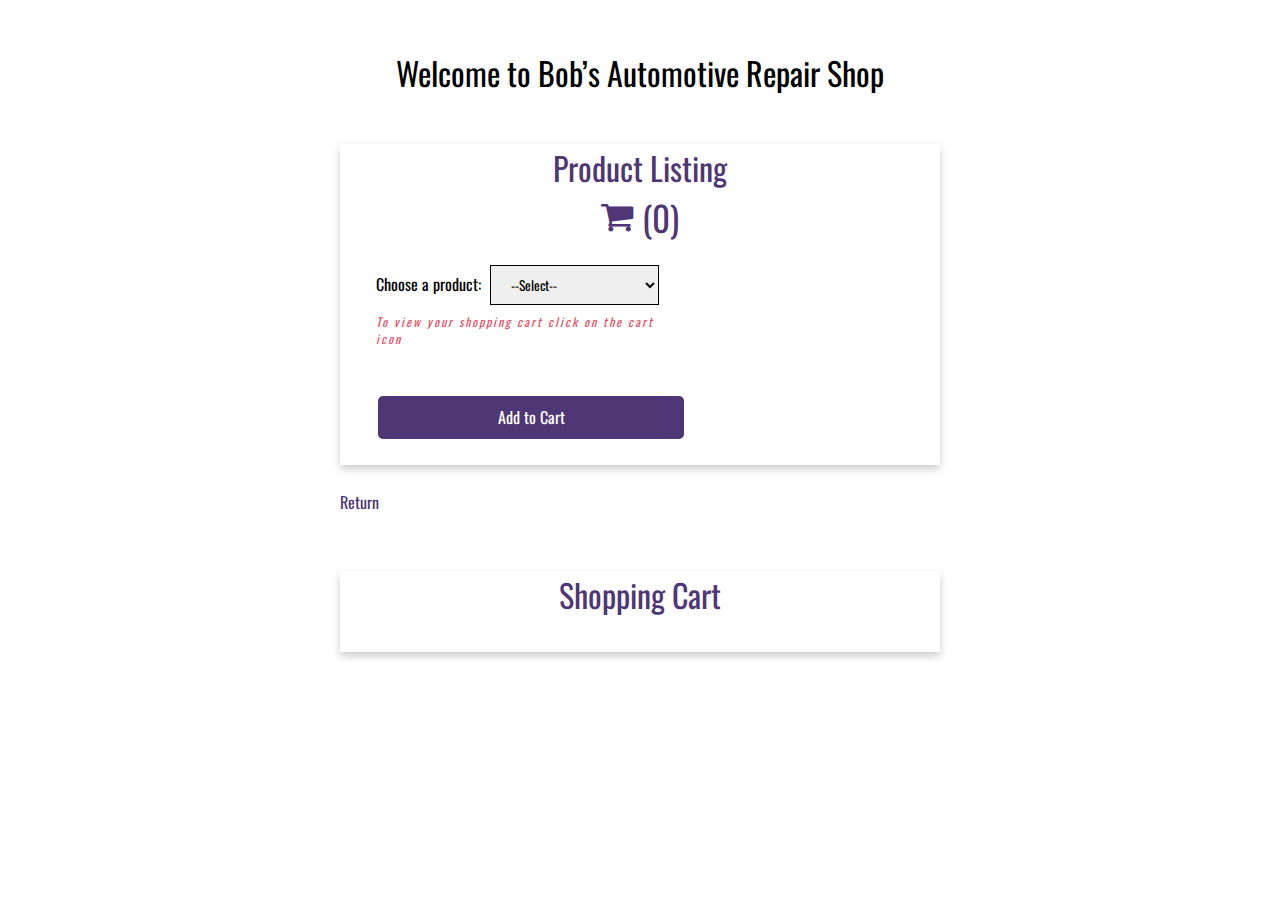
<file: week-5/soto-bobs-auto-repair.html>
<!--
============================================
; Title:  soto-bobs-auto-repair.html
; Author: Victor Soto
; Date:   11/18/2023
; Source: Past assignments & buwebdev/web-330 GitHub: https://github.com/buwebdev/web-330
;===========================================
-->

<!DOCTYPE html>
<html lang="en">

    <head>
        <meta charset="UTF-8">
        <meta name="viewport" content="width=device-width, initial-scale=1.0">
        <link rel="stylesheet" type="text/css" href="../site.css">
        <link rel="stylesheet" type="text/css" href="../theme.css">

        <link rel="stylesheet" type="text/css" href="soto-bobs-auto-repair.css">

        <!-- font-awesome reference -->
        <link rel="stylesheet" href="https://cdnjs.cloudflare.com/ajax/libs/font-awesome/4.7.0/css/font-awesome.min.css">

        <link rel="preconnect" href="https://fonts.googleapis.com">
        <link rel="preconnect" href="https://fonts.gstatic.com" crossorigin>
        <link href="https://fonts.googleapis.com/css2?family=Oswald:wght@300;400;500;700&display=swap" rel="stylesheet">


        <script type="module" src="cart-component.js"></script>

        <title>WEB 330 – Enterprise JavaScript II</title>
    </head>

    <body>
        <div class="assign-container">
            <!-- h1 with a CSS class of app-header with a text value of “Welcome to Bob’s Automotive Repair Shop!” -->
            <h1 class="app-header">Welcome to Bob’s Automotive Repair Shop</h1>
            <div class="assign-content">
                <div class="card">
                    <div class="card-title">
                        <!-- card-title with a text value of “Product Listing” -->
                        Product Listing
                    </div>

                    <cart-component>


                    </cart-component>

                    <div class="card-content">
                        <div class="form">

                            <div class="form-field">
                                <!-- form-field with a text value of “Chose a product:” -->
                                <label for="productList">Choose a product:</label>
                                <!-- form-field select with an id of productList and a CSS class of drop-down-menu -->
                                <!-- product options and values -->
                                <select id="productList" class="drop-down-menu">
                                    <option value="select">--Select--</option>
                                    <option value="19.99">Oil Change</option>
                                    <option value="18.44">Filter Replacement</option>
                                    <option value="9.99">Wiper Fluid Refill</option>
                                </select>

                                <!-- <i> with an id of cart-message -->
                                <i id="cart-message">To view your shopping cart click on the cart icon</i>
                            </div>

                            <div class="form-field">
                                <!-- form-field button with an id of btnAddProduct -->
                                <button type="submit" class="btn btn-primary full-width" id="btnAddProduct">Add to Cart</button>
                            </div>

                        </div>
                    </div>
                </div>
                <div class="rtnhome-anchor">
                    <!-- Return to Home link -->
                    <a id="return-home" href="../index.html">Return</a>
                </div>
            </div>
        </div>
        <div class="assign-container">
            <div class="assign-content">
                <div class="card">
                    <div class="card-title">
                        <!-- card-title with a text value of “Shopping Cart” -->
                        Shopping Cart
                    </div>
                    <div class="card-content" id="shoppingCart">
                        <!-- Results go here! -->

                        <table class="table table-hover">
                            <!-- table header -->
                            <thead></thead>

                            <!-- table body -->
                            <tbody></tbody>
                        </table>
                    </div>
                </div>
            </div>
        </div>

        <script type="module">
            // Add import statements for the Product and ShoppingCart classes
            import { Product } from './product.js';
            import { ShoppingCart } from './shopping-cart.js';

            // Instantiate a new ShoppingCart object and assign it to a variable named shoppingCart
            let shoppingCart = new ShoppingCart();

            function setCartCount() {
                // Find the cart-count div
                let cartCountDiv = document.getElementById('cart-count');

                // Call the count() function from the ShoppingCart object
                let count = shoppingCart.count();

                // Bind the results to the div’s innerHTML
                cartCountDiv.innerHTML = '(' + count + ')';
            }

            // Call the setCartCount() function
            // Note: You'll need to define this function or import it if it's defined in another file
            setCartCount();

            // Register an onclick event for the btnAddProduct element
            document.getElementById('btnAddProduct').addEventListener('click', function () {
                // Create a variable named productList and assign it the productList div
                let productList = document.getElementById('productList');

                // Create a variable named product and assign it the value productList.options[productList.selectedIndex].text
                let product = productList.options[productList.selectedIndex].text;

                // Create a variable named productValue as assign it the value productList.options[productList.selectedIndex].value
                let productValue = productList.options[productList.selectedIndex].value;

                // Using an if statement, compare the product variable against the string value “--Select--"
                if (product !== "--Select--") {
                    // If they do not match, call the ShoppingCart add function and pass-in a new Product object using the product and productValue variables and arguments
                    shoppingCart.add(new Product(product, productValue));

                    // Call the setCartCount() function
                    setCartCount();

                    // Alert the message “<product> was added to your shopping cart!”
                    alert(`${product} was added to your shopping cart!`);

                    // Find the productList div and set option value to “select”
                    productList.value = "select";
                }
            });
            // Register an onclick event for the cartIcon element
            document.getElementById('cartIcon').addEventListener('click', function () {
                // Create a variable named cartDisplayTable and assign it the string value with the header of an HTML table
                let cartDisplayTable = '<table class="table"><thead><tr class="table"><th class="table th">ID</th><th class="table th">Name</th><th class="table th">Price</th></tr></thead><tbody>';

                // Using a for…of statement, iterate over the ShoppingCart object using the Iterator you created in the shopping-cart.js file
                for (let product of shoppingCart) {
                    // In the body of the for…of statement append the table with the properties from the iterated product object
                    cartDisplayTable += `<tr class="tr"><td class="table td">${product.id}</td><td class="table td">${product.name}</td><td class="table td">${product.price}</td></tr>`;
                }

                // Outside of the for…of statement close the HTML string table
                cartDisplayTable += '</tbody></table>';

                // Bind the string to the shoppingCart div’s innerHTML
                document.getElementById('shoppingCart').innerHTML = cartDisplayTable;
            });

        </script>
    </body>
</file>
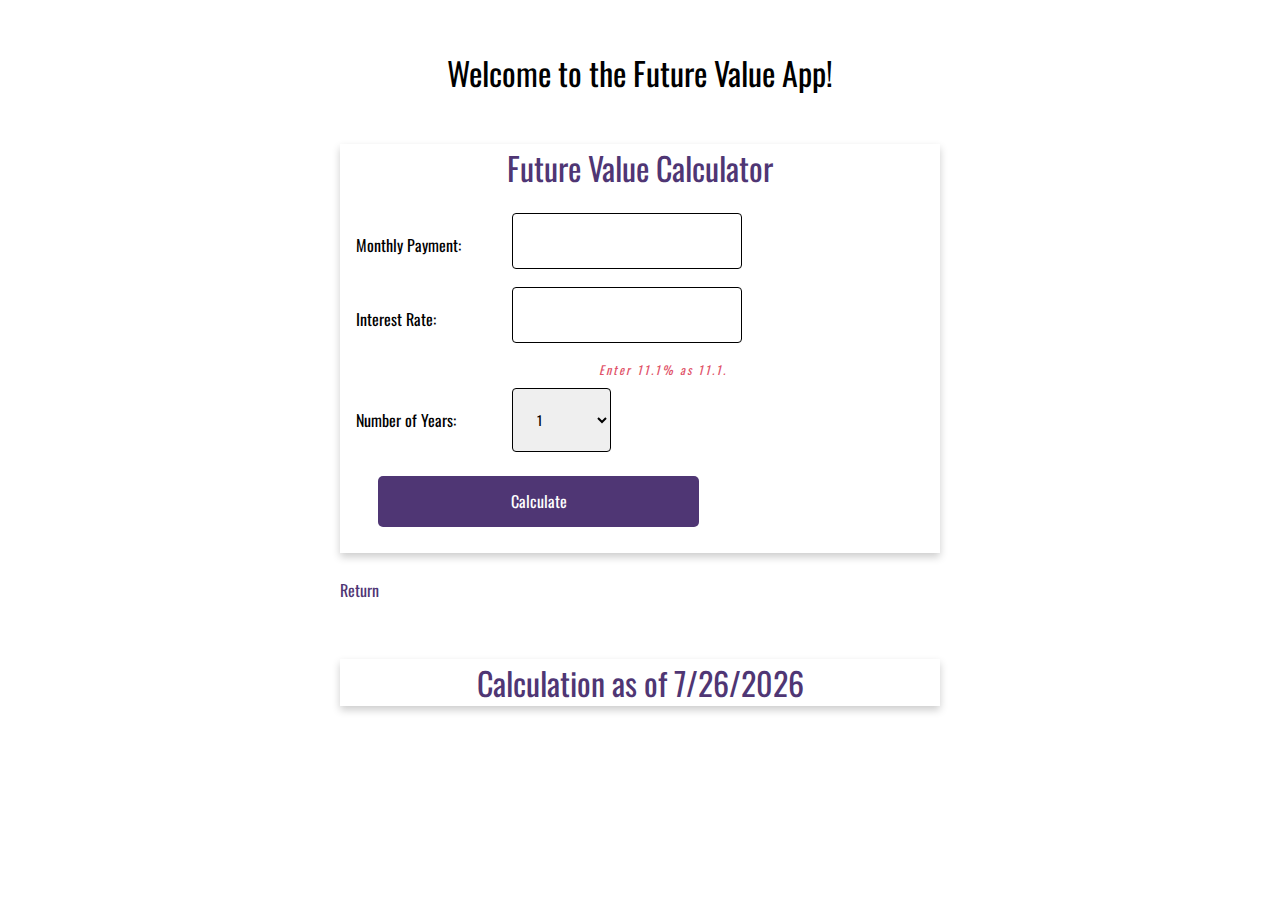
<file: week-6/soto-future-value.html>
<!--
============================================
; Title: soto-future-value.html
; Author: Victor Soto
; Date: 11/26/2023
;===========================================
-->

<!DOCTYPE html>
<html lang="en">

    <head>
        <meta charset="UTF-8">
        <meta name="viewport" content="width=device-width, initial-scale=1.0">
        <link rel="stylesheet" type="text/css" href="../site.css">
        <link rel="stylesheet" type="text/css" href="../theme.css">
        <link rel="stylesheet" type="text/css" href="../flex-layout.css">
        <link rel="stylesheet" type="text/css" href="soto-future-value.css">

        <link rel="preconnect" href="https://fonts.googleapis.com">
        <link rel="preconnect" href="https://fonts.gstatic.com" crossorigin>
        <link href="https://fonts.googleapis.com/css2?family=Oswald:wght@300;400;500;700&display=swap" rel="stylesheet">

        <title>WEB 330 – Enterprise JavaScript II</title>

    </head>

    <body>
        <div class="assign-container">
            <!-- h1 with a CSS class of app-header with a text value of “Welcome to the Future Value App!” -->
            <h1 class="app-header">Welcome to the Future Value App!</h1>
            <div class="assign-content">
                <div class="card">
                    <div class="card-title">
                        <!-- card-title with a text value of “Future Value Calculator” -->
                        Future Value Calculator
                    </div>

                    <!-- Below this section and above item 3 and 4 in Exhibit C 
                    you will need to create an empty row with a 12 column div 
                    and assign it the CSS danger and an id of errorLog. -->
                    <div class="row">
                        <div class="col-12 danger" id="errorLog"></div>
                    </div>


                    <div class="card-content">
                        <div class="form">

                            <!-- Input Monthly Payment -->
                            <div class="row">
                                <div class="col-5 form-field">Monthly Payment:</div>
                                <input class="col-7 input form-field form-label" id="txtMonthlyPayment" type="text">
                            </div>

                            <!-- Input Interest Rate -->
                            <div class="row">
                                <div class="col-5 form-field">Interest Rate:</div>
                                <input class="col-7 input form-field form-label" id="txtYearlyRate" type="text">
                                <i class="danger danger-align">Enter 11.1% as 11.1.</i>
                            </div>

                            <!-- Select Years -->
                            <div class="row">
                                <div class="col-5 form-field">Number of Years:</div>
                                <select class="col-7 drop-down-menu" id="listNumOfYears">
                                    <option value="1">1</option>
                                    <option value="2">2</option>
                                    <option value="3">3</option>
                                    <option value="4">4</option>
                                    <option value="5">5</option>
                                    <option value="6">6</option>
                                    <option value="7">7</option>
                                    <option value="8">8</option>
                                    <option value="9">9</option>
                                    <option value="10">10</option>
                                </select>
                            </div>
                            <div class="form-field">
                                <!-- form-field button with corresponding id and txt value -->
                                <button type="submit" class="btn btn-primary full-width" id="btnCalculator">Calculate</button>
                            </div>

                        </div>
                    </div>
                </div>
                <div class="rtnhome-anchor">
                    <!-- Return to Home link -->
                    <a id="return-home" href="../index.html">Return</a>
                </div>
            </div>
        </div>
        <div class="assign-container">
            <div class="assign-content">
                <div class="card">
                    <div class="card-title">
                        <!-- card-title with text value “Calculation as of” and span tag with id today -->
                        Calculation as of <span id="today"></span>
                    </div>
                    <div class="card-content-results" id="futureValue">
                        <!-- Results go here! -->
                    </div>
                </div>
            </div>
        </div>

        <script type="module">

            // Imports JS file
            import { FinanceCalculator } from "./finance-calculator.js";
            import { Validator } from "./validator.js";

            // Set local date string
            document.getElementById("today").innerHTML =
                new Date().toLocaleDateString("en-US");

            // Onclick for calculator button
            document.getElementById("btnCalculator").onclick = function () {

                // Create variables rate and years and assign to corresponding id
                let monthlyPayment = document.getElementById("txtMonthlyPayment").value;
                let rate = document.getElementById("txtYearlyRate").value;
                let years = document.getElementById("listNumOfYears").value;

                // Create variable errorlogE1 for errorLog id
                let errorLogE1 = document.getElementById("errorLog");

                // Instantiate new Validator classes
                let monthlyPaymentValidator = new Validator(
                    "Monthly Payment",
                    monthlyPayment
                );

                // Call the addRequiredField() function on the monthlyPaymentValidator 
                monthlyPaymentValidator.addRequiredField();
                monthlyPaymentValidator.addRequiredFloatField();
                monthlyPaymentValidator.addFloatMinField(100);

                // Instantiate a new Validator class supplying it with the values “Interest Rate” 
                let rateValidator = new Validator("Interest Rate", rate);

                // Call the addRequiredField() function on the rateValidator
                rateValidator.addRequiredField();
                rateValidator.addRequiredFloatField();
                rateValidator.addFloatMaxField(100);

                // Create a empty array for error log.
                let errorLog = [];

                // Instantiate a new Validator class supplying it with
                // the values “Monthly Payment” and the variable monthlyPayment 
                if (!monthlyPaymentValidator.validate()) {
                    for (let msg of monthlyPaymentValidator.messages) {
                        errorLog.push(msg);
                    }
                }

                if (!rateValidator.validate()) {
                    for (let msg of rateValidator.messages) {
                        errorLog.push(msg);
                    }
                }

                // If monthlyPaymentValidator and rateValidator are valid and true,
                // generate future value. If invalid and false, display error messages in error log
                if (monthlyPaymentValidator.validate() && rateValidator.validate()) {
                    errorLogE1.innerHTML = "";
                    let futureValue = FinanceCalculator.calculateFutureValue(
                        monthlyPayment,
                        rate,
                        years
                    );
                    document.getElementById("futureValue").innerHTML =
                        "The future value is " +
                        FinanceCalculator.convertToCurrency(futureValue);
                } else {
                    errorLogE1.innerHTML = "";
                    let errorLogMessage = `<ul>`;
                    for (let message of errorLog) {
                        errorLogMessage += `<li>${message}</li>`;
                    }

                    errorLogMessage += `</ul>`;
                    errorLogE1.innerHTML = errorLogMessage;
                }
            };
        </script>
    </body>
</file>
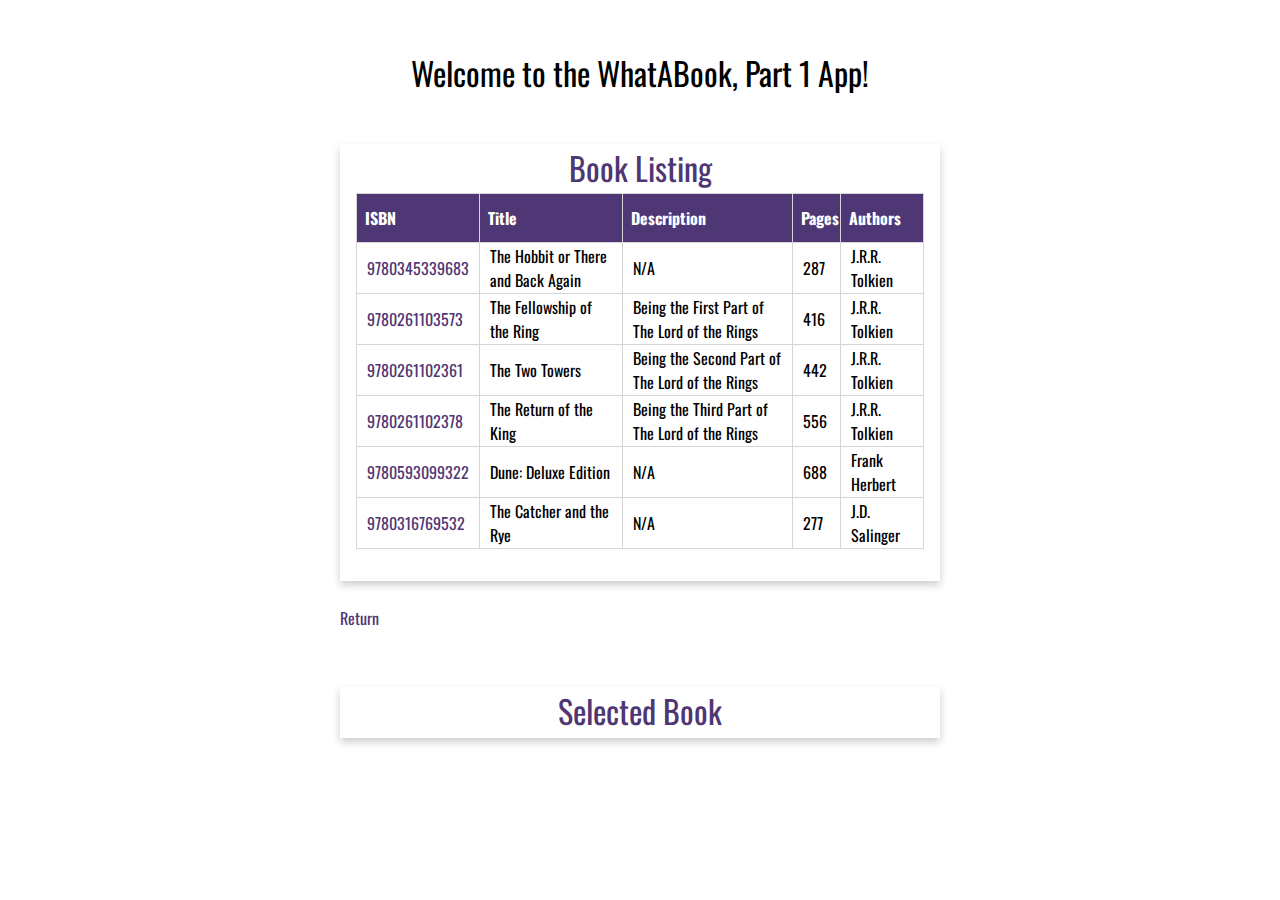
<file: week-7/soto-whatabook1.html>
<!--
============================================
; soto-whatabook1.html
; Author: Victor Soto
; Date: 12/03/2023
;===========================================
-->

<!DOCTYPE html>
<html lang="en">

    <head>
        <meta charset="UTF-8">
        <meta name="viewport" content="width=device-width, initial-scale=1.0">
        <link rel="stylesheet" type="text/css" href="../theme.css">
        <link rel="stylesheet" type="text/css" href="../site.css">
        <link rel="stylesheet" type="text/css" href="soto-whatabook.css">

        <link rel="preconnect" href="https://fonts.googleapis.com">
        <link rel="preconnect" href="https://fonts.gstatic.com" crossorigin>
        <link href="https://fonts.googleapis.com/css2?family=Oswald:wght@300;400;500;700&display=swap" rel="stylesheet">
        <title>WEB 330 – Enterprise JavaScript II.</title>
    </head>

    <body>
        <div class="assign-container">
            <!--h1 with a CSS class of app-header and a text value of “Welcome to the WhatABook, Part 1 App!”-->
            <h1 class="app-header"> Welcome to the WhatABook, Part 1 App!</h1>
            <div class="assign-content">
                <div class="card">
                    <div class="card-title">
                        <!-- card-title with a text value of “Book Listing” -->
                        Book Listing
                    </div>
                    <div class="card-content" id="bookList">

                    </div>
                </div>
                <div class="rtnhome-anchor">
                    <!-- Return to Home link -->
                    <a id="return-home" href="../index.html">Return</a>
                </div>
            </div>
        </div>
        <div class="assign-container">
            <div class="assign-content">
                <div class="card">
                    <!-- card-title with a text value of “Selected Book” -->
                    <div class="card-title">
                        Selected Book
                    </div>
                    <div class="card-content assign-results-text" id="selectedBook">
                        <!-- Results go here! -->
                    </div>
                </div>
            </div>
        </div>
        <script type="module">

            // Register an event listener for DOMContentLoaded 
            document.addEventListener("DOMContentLoaded", () => {

                // Exhibit C. Fetch API
                let fileName = "books.xml";

                // Using JavaScripts fetch() API, pass-in the fileName variable.   
                fetch(fileName)

                    // Add a then clause using arrow functions the res data object and call the res.text() function.  
                    .then(res => res.text())

                    // Add another then clause using arrow functions with the data object  
                    .then(data => {

                        // Create a new variable named domParser and instantiate 
                        // a new DOMParser object and assign it to the variable.
                        let domParser = new DOMParser();


                        // Create a new variable named xmlBooks and call the parseFromString() 
                        let xmlBooks = domParser.parseFromString(data, "text/xml");

                        // Call the laodBooks() function supplying it the xmlBooks 
                        loadBooks(xmlBooks);

                        // Call the addIsbnClickEvents() function.  
                        addIsbnClickEvents();

                    });

                function loadBooks(xml) {

                    // Create a variable named books and assign it the results 
                    // from the xml.getElementsByTagName(“book”) function call.
                    let books = xml.getElementsByTagName("book");

                    // Create a variable named tableData and build the header 
                    // for an HTML table using the CSS id “bookTable” 
                    // and CSS class “table” 
                    let tableData = "<table class='table table-hover' id='book1List'><thead id='bookTable'><tr><th>ISBN</th><th>Title</th><th>Description</th><th>Pages</th><th>Authors</th></tr></thead><tbody>";

                    // Using a for…of statement, iterate over the books variable and append each XML object to the bookTable variable
                    for (let book of books) {

                        let isbn = book.getElementsByTagName("isbn")[0].childNodes[0].nodeValue;
                        let title = book.getElementsByTagName("title")[0].childNodes[0].nodeValue;
                        let description = book.getElementsByTagName("description")[0].childNodes[0].nodeValue;
                        let pages = book.getElementsByTagName("pages")[0].childNodes[0].nodeValue;
                        let authors = book.getElementsByTagName("authors")[0].childNodes[0].nodeValue;

                        tableData += `<tr><td data-value='ISBN'><a href='#' class='isbn-link'>${isbn}</a></td><td data-value='Title'>${title}</td><td data-value='Description'>${description}</td><td data-value='Pages'>${pages}</td><td data-value='Author'>${authors}</td></tr>`;
                    }
                    tableData += "</tbody></table>";

                    // Outside of the for…of statement close the HTML table string and bind the variable to the bookList div’s innerHTML
                    document.getElementById("bookList").innerHTML = tableData;

                }
                // Create a function named anchorClicked() with a single parameter of the value e. 
                function anchorClicked(e) {

                    e.preventDefault();

                    let self = this;
                    let cell = self.parentElement;
                    let row = cell.parentElement;

                    let data = row.querySelectorAll("td");

                    // Next, build an HTML string for an unordered list (set an inline CSS style to list-styletype: none)
                    let bookData = "<ul style='list-style-type: none;'>";

                    // use a for…of loop to iterate over the data variable and append the iterated object dataset fields to the unordered list
                    for (let field of data) {
                        bookData += `<li><b>${field.dataset.value}:</b> ${field.textContent}</li>`

                    }
                    // Outside for…of statement, bind the bookData variable to the selectedBook.innerHTML property. 
                    document.getElementById("selectedBook").innerHTML = bookData + "</ul>";

                }
                // Create a function named addIsbnClickEvents() 
                function addIsbnClickEvents() {

                    // Create a variable named viewButtons and assign to results 
                    // from document.querySelectorAll(“#bookTable tbody .isbn-link”)
                    let viewButtons = document.querySelectorAll("#bookList tbody .isbn-link");

                    // Create a standard for loop and in the body add event listeners for “click” using the anchorClicked() function
                    for (let i = 0; i < viewButtons.length; i++) {

                        viewButtons[i].addEventListener("click", anchorClicked);
                    }
                }
            });
        </script>
    </body>

</html>
</file>
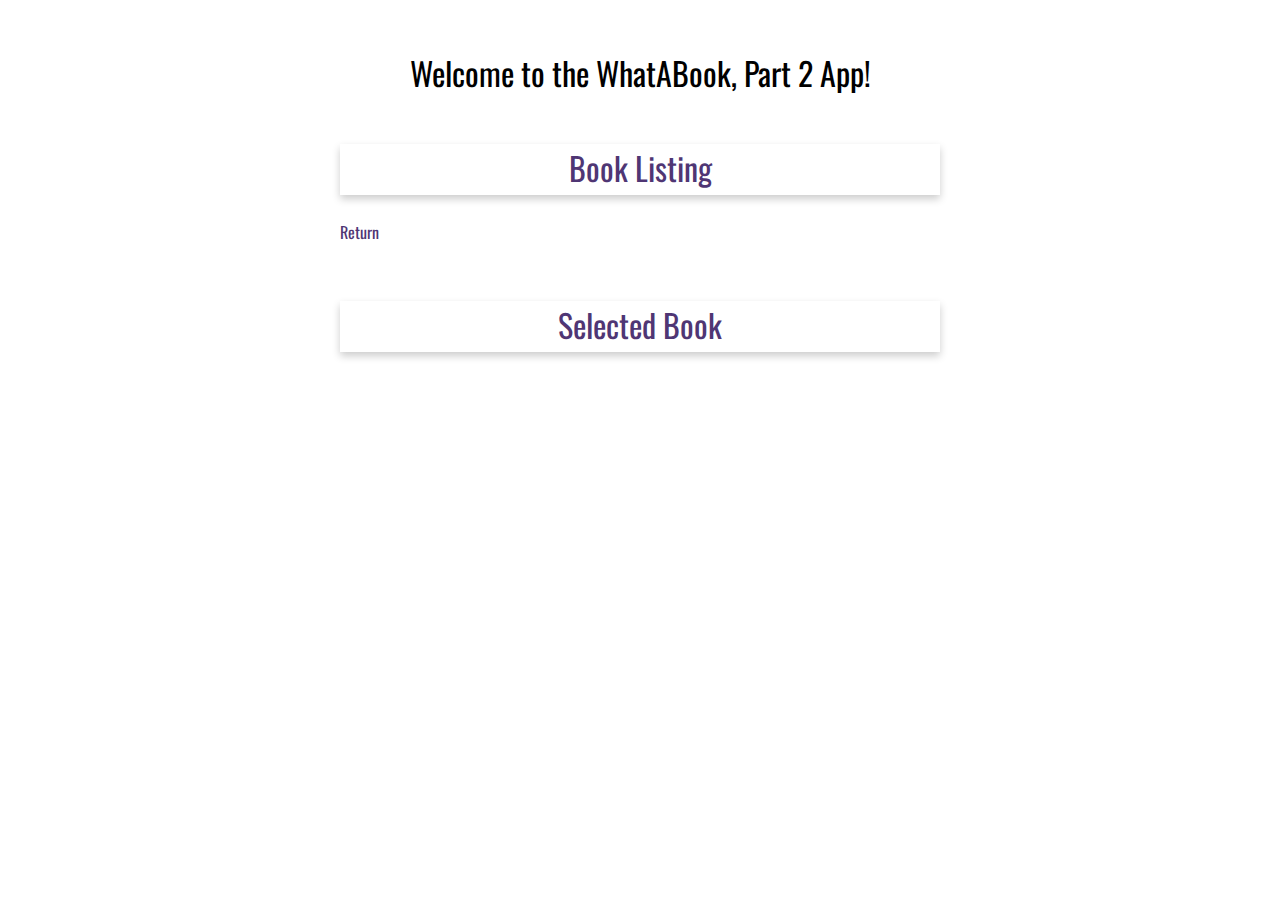
<file: week-8/soto-whatabook2.html>
<!--
============================================
; soto-whatabook2.html
; Author: Victor Soto
; Date: 12/10/2023
;===========================================
-->

<!DOCTYPE html>
<html lang="en">

    <head>
        <meta charset="UTF-8">
        <meta name="viewport" content="width=device-width, initial-scale=1.0">
        <link rel="stylesheet" type="text/css" href="../theme.css">
        <link rel="stylesheet" type="text/css" href="../site.css">
        <link rel="stylesheet" type="text/css" href="soto-whatabook2.css">

        <link rel="preconnect" href="https://fonts.googleapis.com">
        <link rel="preconnect" href="https://fonts.gstatic.com" crossorigin>
        <link href="https://fonts.googleapis.com/css2?family=Oswald:wght@300;400;500;700&display=swap" rel="stylesheet">
        <title>WEB 330 – Enterprise JavaScript II.</title>
    </head>

    <body>
        <div class="assign-container">
            <!--h1 with a CSS class of app-header and a text value of “Welcome to the WhatABook, Part 2 App!”-->
            <h1 class="app-header"> Welcome to the WhatABook, Part 2 App!</h1>
            <div class="assign-content">
                <div class="card">
                    <div class="card-title">
                        <!-- card-title with a text value of “Book Listing” -->
                        Book Listing
                    </div>
                    <div class="card-content" id="bookList">

                    </div>
                </div>
                <div class="rtnhome-anchor">
                    <!-- Return to Home link -->
                    <a id="return-home" href="../index.html">Return</a>
                </div>
            </div>
        </div>
        <div class="assign-container">
            <div class="assign-content">
                <div class="card">
                    <!-- card-title with a text value of “Selected Book” -->
                    <div class="card-title">
                        Selected Book
                    </div>
                    <div class="card-content assign-results-text" id="selectedBook">
                        <!-- Results go here! -->
                    </div>
                </div>
            </div>
        </div>
        <script type="module">

            // import statement for the HttpClient class
            import {
                HttpClient
            } from "./http-client.js";

            // InstantiateB new HttpClient object
            // assign to a variable named http
            let http = new HttpClient();
            let book = {};

            // Create a variable named isbns
            // assign it an array of ISBN numbers
            let isbns = [
                '9780345339683',
                '0345339681',
                '0261103571',
                '9780593099322',
                '9780261102361',
                '9780261102378',
                '9780590302715',
                '9780316769532',
                '9780743273565',
                '9780590405959'
            ];

            // Create an object literal named params with the following key/value pairs
            const params = {
                "bibkeys": `ISBN: ${isbns.join(",")}`,
                "format": "json",
                "jscmd": "details"
            };

            // Call the http.get function and supply it
            // with open library URL and params objects
            http.get("https://openlibrary.org/api/books", params).then(res => {
                console.log(res);

                // Call the buildHtmlString() function 
                // supply the res object and the string value “table”
                // bind results to the bookListing div
                document.getElementById("bookList").innerHTML = buildHtmlString(res, "table");
                book = res;

                // Call the addIsbnClickEvents() function
                addISBNClickEvents();
            })

                // Add a catch() statement arrow function for error 
                // write error to the console using the console.log() API
                .catch(e => {
                    console.log(e);
                });


            // Create a function named getBook() that accepts an event object
            function getBook(e) {
                e.preventDefault();

                // Create a variable named self and assign it the value this
                let self = this;

                // Create a variable named isbn
                // assign it the innerText of the self variable
                let isbn = self.innerText;

                // Build a new params object literal
                let obj = {};
                obj[isbn] = book[isbn];
                document.getElementById("selectedBook").innerHTML = buildHtmlString(obj);
            }

            // Create a function named buildHtmlString 
            // with two parameters: res and format.
            function buildHtmlString(res, format) {

                // Create a variable named tableString
                // supply it with an HTML string for a table header
                let tableString = "<table class='table table-hover' id='book1List'><thead id='bookTable'><tr><th>ISBN</th><th>Title</th><th>Description</th><th>Pages</th><th>Authors</th></tr></thead><tbody>";

                // Create a variable named ulString
                // set it to an empty string
                let ulString = '';

                // Using a for…in iterate over the res parameter
                // and append the objects to the ulString and tableString variables
                for (let key in res) {

                    ulString += `<ul style="list-style-type: none;">`;

                    if (res.hasOwnProperty(key)) {
                        let authors = [];
                        if (res[key].details.authors) {
                            authors = res[key].details.authors.map(function (author) {
                                return author.name;
                            });
                        }
                        let bookDetails = res[key].details;
                        let book = {
                            isbn: bookDetails.isbn_13 ? bookDetails.isbn_13 : bookDetails.isbn_10,
                            title: bookDetails.title,
                            description: bookDetails.subtitle ? bookDetails.subtitle : "N/A",
                            pages: bookDetails.number_of_pages ? bookDetails.number_of_pages : "N/A",
                            authors: authors.join(", ")
                        };

                        ulString += `<li><b>ISBN:</b> ${book.isbn}</li><li><b>Title:</b> ${book.title}</li><li><b>Description:</b> ${book.description}</li>
                    <li><b>Pages:</b> ${book.pages}</li><li><b>Authors:</b> ${book.authors}</li>`;

                        tableString += `<tr><td><a href="#" class="isbn-link">${book.isbn}</a></td><td>${book.title}</td><td>${book.description}</td>
                        <td>${book.pages}</td><td>${book.authors}</td></tr>`;
                    }


                }
                ulString += "</ul>";
                tableString += "</table>";

                //  If the format variable is a “table” 
                // return tableString variable else return the ulString variable. 
                return (format === "table") ? tableString : ulString;
            }


            function addISBNClickEvents() {
                let links = document.getElementsByClassName("isbn-link");
                Array.from(links).forEach(element => {
                    element.addEventListener("click", getBook);
                });
            }
        </script>
    </body>

</html>
</file>
<file: site.css>
#container {
    margin-top: 58px;
    margin-left: 100px;
    margin-right: 100px;
}

/* added CSS style to position the button accordingly - without it, it won't match the assignment's exhibit examples */
#icon-mode {
    position: absolute;
    top: 5px;
    right: 5.5%;
    font-size: 28px;
}

#icon-mode:hover {
    cursor: pointer;
}

#icon-text {
    padding-left: 10px;
}

.pull-right {
    float: right;

}

.app-header {
    text-align: center;
    font-weight: 400;
}

.rtnhome-anchor {
    margin-top: 25px;
}

#return-home {
    color: #4F3674;
    text-decoration: none;
}

#return-home:hover {
    background-color: #D6A800;
    color: #4F3674;
}

#return-home:visited {
    color: #3c275a;
}

.form {
    display: inline-grid;
    grid-template-columns: auto;

}

.form-field {
    padding: 20px;
}

.assign-container {
    padding: 10px;

}

.assign-content {
    width: 600px;
    margin: 3% auto 0;

}

.assign-results-text {
    text-align: center;
    font-size: 28px;
}
</file>
<file: theme.css>
* {
    font-family: 'Oswald', Verdana, Arial, sans-serif;
}

.card {
    box-shadow: 0 4px 8px 0 rgba(0, 0, 0, 0.2);
    transition: 0.3s;
}

.card-title {
    text-align: center;
    font-size: 2em;
    color: var(--card-title-color);
    font-weight: 400;
}

.card-content {
    padding: 2px 16px;
}

.card:hover {
    box-shadow: 0 8px 16px 0 rgba(0, 0, 0, 0.7);
}

.btn {
    border: none;
    text-align: center;
    text-decoration: none;
    display: inline-block;
    font-size: 16px;
    margin: 4px 2px;
    cursor: pointer;
    padding: 15px 32px;
    color: black;

}

.btn-primary {
    background-color: var(--btn-background-color);
    color: var(--btn-color);
}

.btn-primary:hover {
    background-color: var(--btn-hover-background-color);
    color: var(--btn-hover-color);
}

.input {
    padding: 12px 20px;
    margin: 8px 0;
    display: inline-block;
    border: 1px solid #ccc;
    border-radius: 4px;
    box-sizing: border-box;
    border-color: var(--input-border-color);
}

.drop-down-menu {

    border-color: var(--input-border-color);
}

body.light-theme {
    --text-color: #000;
    --background-color: #fff;
    --anchor-color: #4f3674;
    --h1-background-color: #3c275a;
    --h1-border-color: #d6a800;
    --heading-background-color: #3c275a;
    --heading-color: #fff;
    --heading-border-color: #d6a800;
    --anchor-hover-color: #4f3674;
    --anchor-hover-background-color: #d6a800;
    --card-background-color: #4f3674;
    --card-title-color: #4f3674;
    --btn-background-color: #4f3674;
    --btn-color: #fff;
    --btn-hover-background-color: #d6a800;
    --btn-hover-color: #4f3674;
    --input-border-color: #ccc;

    /* additional styling - per week-4 assignment instructions*/

    --table-header-background-color: #4F3674;
    --table-header-color: #fff;
    --table-border-color: #ddd;
    --table-hover-background-color: #D6A800;
    --table-hover-color: #4F3674;

    /* Additional styling that was needed to satisfy instructions on week-4 assignment*/
    -h1-text-color: #000;
}

body.dark-theme {
    --text-color: #fafafa;
    --background-color: #303030;
    --anchor-color: #fff;
    --h1-background-color: #9c27b0;
    --h1-border-color: #9c27b0;
    --heading-background-color: #424242;
    --heading-color: #fff;
    --heading-border-color: #424242;
    --anchor-hover-color: #d176e1;
    --anchor-hover-background-color: #303030;
    --card-background-color: #424242;
    --card-title-color: #d176e1;
    --btn-background-color: #d176e1;
    --btn-color: #fff;
    --btn-hover-background-color: #7d4787;
    --btn-hover-color: #fff;
    --input-border-color: #303030;

    /* Additional styling - per week-4 assignment instructions*/
    --table-header-background-color: #D176E1;
    --table-header-color: #fff;
    --table-border-color: #303030;
    --table-hover-background-color: #7D4787;
    --table-hover-color: #fff;

    /* Additional styling that was needed to satisfy instructions on week-4 assignment*/
    --h1-text-color: #fff;

}

body {
    color: var(--text-color);
    background: var(--background-color);
}

a {
    color: var(--anchor-color);
    text-decoration: none;
}

a:hover {
    background-color: var(--anchor-hover-background-color);
    color: var(--anchor-hover-color);
}

h1 {
    color: var(--heading-color);
    background-color: var(--h1-background-color);
    padding: 10px;
    border: 1px solid;
    border-color: var(--h1-border-color);
}

h2,
h3,
h4 {
    color: var(--heading-color);
    background-color: var(--heading-background-color);
    padding: 10px;
    border: 1px solid;
    border-color: var(--heading-border-color);
}
</file>
<file: portfolio/site.css>
body {
    color: #000;
    font-family: 'Oswald', Verdana, Arial, sans-serif;
    margin: 0;
}

#banner {
    margin: -1% 0 0;
    padding-top: 10px;
    text-align: center;
    height: 100px;
    /* primary color */
    background-color: #C79300;
    color: #fff;
    /* warn color */
    border-bottom: 1px solid #F5B400;
}

#nav-container {
    margin: -16px 0 0 0;
    padding: 20px;
    height: 30px;
    list-style-type: none;
    border-bottom: 1px solid #bbbbbb;
    background-color: #917A3A;
    display: flex;
    justify-content: center;
}

#nav-list li {
    float: left;
    margin: 0;
    padding: 0;
    width: auto;
    display: block;

}

#nav-list li a {
    color: #fff;
    text-decoration: none;
    padding: 0 50px;
    display: block;
    font-size: 20px;
}

#nav-list li a:hover {
    color: #917A3A;
    background-color: #F5B400;
    border-bottom: 3px solid #917A3A;
    cursor: pointer;
    border-color: #ccc;
}

.main-content {
    margin: 0;
    padding: 10px;
    background-color: #fff;
}

#footer {
    font-size: 1em;
    text-align: center;
    height: 50px;
    border-top: 1px solid #F5B400;
    padding: 15px 0 15px 0;
    font-style: italic;
    background-color: #C79300;
    color: #fff;
    position: fixed;
    bottom: 0;
    width: 100%;
}

#footer a:link {
    color: #fff;
    text-decoration: none;
}

#footer a:visited {
    color: #fff;
}

#footer a:hover {
    color: #917A3A;
    background-color: #F5B400;
}

/**
    Non-themed global styles.
 */
.assign-container {
    padding: 10px;
}

.assign-content {
    width: 600px;
    margin: 3% auto 0;
}

.assign-results-text {
    text-align: center;
    font-size: 28px;
}

.app-header {
    text-align: center;
    font-weight: 400;
    border: none;
    color: inherit;
    background-color: inherit;
}

.return-home:hover {
    background-color: #D6A800;
    color: #4F3674;
}

.return-home:visited {
    color: #3c275a;
}

.card {
    box-shadow: 0 4px 8px 0 rgba(50, 50, 50, 0.3);
    transition: 0.3s;
}

.card-title {
    text-align: center;
    font-size: 2em;
    color: #4F3674;
    font-weight: 400;
}

.card-content {
    padding: 2px 16px;
}

.card:hover {
    box-shadow: 0 8px 16px 0 rgba(173, 131, 5, 0.5);
}

.btn {
    border: none;
    text-align: center;
    text-decoration: none;
    display: inline-block;
    font-size: 16px;
    margin: 4px 2px;
    cursor: pointer;
    padding: 15px 32px;
    color: #000;
}

.btn-primary {
    background-color: #C79300;
    color: #fff;
}

/* accent color and warn color */
.btn-primary:hover {
    background-color: #F5B400;
    color: #917A3A;
}

.input {
    padding: 12px 20px;
    margin: 8px 0;
    display: inline-block;
    border: 1px solid #ccc;
    border-radius: 4px;
    box-sizing: border-box;
}

.drop-down-menu {
    padding: 12px 20px;
    margin: 8px 0;
    display: inline-block;
    border: 1px solid #ccc;
    border-radius: 4px;
    box-sizing: border-box;
}

.form {
    display: inline-grid;
    grid-template-columns: auto;
}

.form-field {
    padding: 20px;
}

.full-width {
    width: 100%;
}

.body-paragraphs{
    font-size: 28px;
    text-align: center;
    margin: 50px 50px;
    padding-left: 80px;
    padding-right: 80px;
}

h1{
    font-size: 40px;
}
</file>
<file: portfolio/projects.css>
#projects-container {
    display: grid;
    grid-template-columns: auto auto auto;
    grid-gap: 20px;

}


.assign-container {
    padding-bottom: 50px;
}

body {
    padding-bottom: 50px;

}

.app-header {
    color: #917A3A;
}

.card-title {
    color: #917A3A;
    font-size: 24px;
}

.bucket-list {
    color: #917A3A;
    font-size: 25px;
    font-weight: 200;
}

.body-paragraphs {
    color: #917A3A;
    margin-left: 15%;
    padding-right: 15%;
    text-align: left;
    font-weight: 200;
}

.card {
    padding-top: 15px;
    padding-bottom: 15px;
    overflow: auto;
    padding-left: 15px;
    padding-right: 15px;

}

p {
    color: #917A3A;
}

.download-link {
    text-align: center;
    padding-left: 550px;
    font-size: 18px;
}

.resume-text p {
    color: black;
}
</file>
<file: week-2/soto-palindrome.css>
/*Applied color to card-title font to match assignment*/
.card-title {
    text-align: center;
    font-size: 2em;
    color: #4f3674;
    font-weight: 400;
}

/*Adjusted results font-size and text alignment to match assignment*/
.card-content {
    padding: 2px 16px;
    font-size: 18px;
    text-align: left;
}

/*Adjusted button colors to match assignment*/
.btn-primary {
    background-color: #4f3674;
    color: #fff;
}

/*Adjusted button hover colors to match assignment*/
.btn-primary:hover {
    background-color: #d6a800;
    color: #4f3674;
}

/*Adjusted button width to match assignment*/
.btn {
    width: 250px;
    border-radius: 5px;

}

/*removed border to match assignment style*/
h1 {
    padding: 10px;
    border: none;
}

/*Added style to manipulate the "matching" or "non-matching" palindrome sentences*/
.resultLine-align {
    display: block;
    text-align: center;
    font-size: 28px;
}
</file>
<file: week-3/restaurant.css>
/*
============================================
; Title:  restaurant.css
; Author: Victor Soto
; Date:   5 November 2023
;===========================================
*/
/*Applied color to card-title font to match assignment*/
.card-title {
    text-align: center;
    font-size: 2em;
    color: #4f3674;
    font-weight: 400;
}

/*Adjusted results font-size and text alignment to match assignment*/
.card-content {
    padding: 2px 16px;
    font-size: 18px;
    text-align: left;
}

/*Adjusted button colors to match assignment*/
.btn-primary {
    background-color: #4f3674;
    color: #fff;

}

/*Adjusted button hover colors to match assignment*/
.btn-primary:hover {
    background-color: #d6a800;
    color: #4f3674;
}

/*Adjusted button width to match assignment*/
.btn {
    width: 250px;
    border-radius: 5px;

}

/*removed border to match assignment style*/
h1 {
    padding: 10px;
    border: none;
}

/*Added style*/
.resultLine-align {
    display: block;
    text-align: center;
    font-size: 28px;
}

.grid-container {
    display: grid;
    grid-template-columns: repeat(2, 1fr);
    gap: 20px;
    margin: 15px;

}

.card-category {
    box-shadow: 0 4px 8px 0 rgba(0, 0, 0, 0.2);
    transition: 0.3s;
    padding: 10px;
    margin-top: 10px;
}

.card-category:hover {
    box-shadow: 0 8px 20px 0 rgba(0, 0, 0, 0.2);
}
</file>
<file: week-4/soto-calorie.css>
/*
============================================
; Title:  calorie.css
; Author: Victor Soto
; Date:   11/12/2023
;===========================================
*/

/*Adjusted button colors to match assignment*/
.btn-primary {
    background-color: #4f3674;
    color: #fff;
}

/*Adjusted button hover colors to match assignment*/
.btn-primary:hover {
    background-color: #d6a800;
    color: #4f3674;
}

/*Adjusted button width to match assignment & additional styling for clarity*/
.btn {
    width: 60%;
    border-radius: 5px;
    padding: 1.8%;

}

/*Adjusted to match assignment and clarity*/
.input {
    padding-top: 8px;
    padding-bottom: 8px;
    padding-left: 3%;
    width: 39%;
    margin-left: 5px;

}

/*Add a CSS entry of #foodList*/
/*Adjusted to match assignment*/
#foodList {
    float: right;
    margin-bottom: 5px;
    margin-right: 22px;
    color: #df546a;
    font-size: 12px;
    letter-spacing: 2px;
    padding-right: 190PX;

}

/* Start of formatting for the table style**/
.table {
    border-collapse: collapse;
    width: 25%;
    margin-bottom: 30px;

}

.table th {
    padding-top: 12px;
    padding-bottom: 12px;
    text-align: left;
    background-color: var(--table-header-background-color);
    color: var(--table-header-color);


}

/* Added #000; for solid line to show */
.table td,
.table th {
    border: 1px solid #000;
    text-align: left;
    padding-left: 10px;
    padding-top: 12px;
    font-weight: 400;
    padding-bottom: 12px;

}

.table-hover tr:hover {
    background-color: var(--table-hover-background-color);
    color: var(--table-hover-color);
    cursor: pointer;
}

/* End of formatting for the table style */


/* Added style for Return link to appear white on dark-mode */
body.dark-theme #return-home {
    color: #fafafa;
}

/*removed border to match assignment style and applied added variable for light/dark mode instances*/
h1 {
    background-color: transparent;
    border: none;
    color: var(--h1-text-color);
}
</file>
<file: week-5/soto-bobs-auto-repair.css>
/*
============================================
; Title:  soto-bobs-auto-repair.css
; Author: Victor Soto
; Date:   11/18/2023
; Source: Previous assignments
;===========================================
*/

/* float-right, text color & additional styling  */
#cart-message {
    float: right;
    margin-bottom: 5px;
    margin-right: 30px;
    color: #df546a;
    font-size: 12px;
    letter-spacing: 2px;
    padding-right: 190PX;
    padding-top: 8px;
}

select {
    padding-top: 8px;
    padding-bottom: 8px;
    padding-left: 3%;
    width: 32%;
    margin-left: 5px;

}

/* Cursor with pointer */
i:hover {
    cursor: pointer;
}


/* Start of formatting for the table style**/
.table {
    border-collapse: collapse;
    width: 25%;
    margin-bottom: 30px;
    }

.table th {
    padding-top: 12px;
    padding-bottom: 12px;
    text-align: left;
    background-color: #4f3674;
    color: white;
    font-weight: 700;
    padding-left: 8px;
    
}

/* Added color; for solid line to show */
.table td,
.table th {
    border: 1px solid #d5d5d5;
    text-align: left;
    margin-left: 10px;
    padding-right: 10px;
    padding-top: 12px;
    font-weight: 400;
    padding-bottom: 12px;
    white-space: nowrap;
}
.table td{

padding-left: 10px;

}

.tr:hover {
    background-color: #d6a800;
    cursor: pointer;
}

/* End of formatting for the table style */


/*Adjusted button colors to match assignment*/
.btn-primary {
    background-color: #4f3674;
    color: #fff;
}

/*Adjusted button hover colors to match assignment*/
.btn-primary:hover {
    background-color: #d6a800;
    color: #4f3674;
}

/*Adjusted button width to match assignment & additional styling for clarity*/
.btn {
    width: 58%;
    border-radius: 5px;
    padding: 1.8%;

}

h1 {
    border: none;
}

.card-title {
    color: #4F3674;
}

/* Styled cart counter & cart icon  */
#cart-container {
    display: flex;
    align-items: center;
    place-content: center;
    font-size: 35px;
    color: #4f3674;
}
</file>
<file: week-6/soto-future-value.css>
/*
============================================
; Title:  soto-future-value.css
; Author: Victor Soto
; Date: 11/26/2023
============================================
*/

.danger {
    float: right;
    color: #df546a;
    font-size: 12px;
    letter-spacing: 2px;
}

.danger-align {
    text-align: right;
    padding-right: 15px;
}

.form-label {
    display: inline-block;
    padding-top: 1rem;
}


/*Adjusted button colors to match assignment*/
.btn-primary {
    background-color: #4f3674;
    color: #fff;
}

/*Adjusted button hover colors to match assignment*/
.btn-primary:hover {
    background-color: #d6a800;
    color: #4f3674;
}

/*Adjusted button width to match assignment & additional styling for clarity*/
.btn {
    width: 95%;
    border-radius: 5px;
    padding: 4%;

}

h1 {
    border: none;
}

.card-title {
    color: #4F3674;
}

/* Styled results content  */
.card-content-results {
    display: flex;
    align-items: center;
    place-content: center;
    font-size: 30px;

}

.drop-down-menu {

    padding: 12px 20px;
    border-radius: 4px;
    width: 25%;
}
</file>
<file: week-7/soto-whatabook.css>
/*
============================================
; Title:  soto-whatabook.css
; Author: Victor Soto
; Date: 12/03/2023
============================================
*/

h1 {
    border: none;
}

.card-title {
    color: #4F3674;
}

/* Start of formatting for the table style**/
.table {
    border-collapse: collapse;
    width: 100%;
    margin-bottom: 30px;
}

.table th {
    padding-top: 12px;
    padding-bottom: 12px;
    text-align: left;
    background-color: #4f3674;
    color: white;
    font-weight: 700;
    padding-left: 8px;
}

/* Added color; for solid line to show */
.table td,
.table th {
    border: 1px solid #d5d5d5;

}

.table td {
    padding-left: 10px;
    padding-right: 10px;
}

tr:hover {
    background-color: #d6a800;
    cursor: pointer;
}

/* End of formatting for the table style */

/* Aligned UL (result) left */
ul {
    text-align: left;
    font-size: 16px;
}

/* ISBN text color changed to match assignment exhibits */
.isbn-link {
    color: #4F3674;
}
</file>
<file: week-8/soto-whatabook2.css>
/*
============================================
; Title:  soto-whatabook2.css
; Author: Victor Soto
; Date: 12/10/2023
============================================
*/

h1 {
    border: none;
}

.card-title {
    color: #4F3674;
}

/* Start of formatting for the table style**/
.table {
    border-collapse: collapse;
    width: 100%;
    margin-bottom: 30px;
}

.table th {
    padding-top: 12px;
    padding-bottom: 12px;
    text-align: left;
    background-color: #4f3674;
    color: white;
    font-weight: 700;
    padding-left: 8px;
}

/* Added color; for solid line to show */
.table td,
.table th {
    border: 1px solid #d5d5d5;

}

.table td {
    padding-left: 10px;
    padding-right: 10px;
}

tr:hover {
    background-color: #d6a800;
    cursor: pointer;
}

/* End of formatting for the table style */

/* Aligned UL (result) left */
ul {
    text-align: left;
    font-size: 16px;
}

/* ISBN text color changed to match assignment exhibits */
.isbn-link {
    color: #4F3674;
}
</file>
<file: flex-layout.css>
/*
============================================
; Title:  flex-layout.css
; Author: Professor Krasso
; Date: 11/26/2023
  Sources: Bootstrap: https: //github.com/twbs/bootstrap
  Angular FlexLayout: https: //github.com/angular/flex-layout
  buwebdev GitHub: https: //github.com/buwebdev/web-330/blob/master/styles/flex-layout.css
; Description: Stylesheet for flex layout: provide by professor Krasso for re-use
============================================
*/

:root {
    --col-1: 8.33%;
    --col-2: 16.66%;
    --col-3: 25%;
    --col-4: 33.33%;
    --col-5: 41.66%;
    --col-6: 50%;
    --col-7: 58.33%;
    --col-8: 66.66%;
    --col-9: 75%;
    --col-10: 83.33%;
    --col-11: 91.66%;
    --col-12: 100%;
}

.container {
    margin-right: auto;
    margin-left: auto;
    width: 100%;
}

.row {
    box-sizing: border-box;
    display: flex;
    flex-wrap: wrap;
    margin-right: -0.5rem;
    margin-left: -0.5rem;
}

.row>* {
    box-sizing: border-box;
    flex-shrink: 0;
    width: 100%;
    max-width: 100%;
    margin-top: 10px;
}

.col-1,
.col-2,
.col-3,
.col-4,
.col-5,
.col-6,
.col-7,
.col-8,
.col-9,
.col-10,
.col-11,
.col-12 {
    flex: 0 0 auto;
    padding-right: .5rem;
    padding-left: .5rem;
}

.col-1 {
    width: var(--col-1);
}

.col-2 {
    width: var(--col-2);
}

.col-3 {
    width: var(--col-3);
}

.col-4 {
    width: var(--col-4);
}

.col-5 {
    width: var(--col-5);
}

.col-6 {
    width: var(--col-6);
}

.col-7 {
    width: var(--col-7);
}

.col-8 {
    width: var(--col-8);
}

.col-9 {
    width: var(--col-9);
}

.col-10 {
    width: var(--col-10);
}

.col-11 {
    width: var(--col-11);
}

.col-12 {
    width: var(--col-12);
}
</file>
